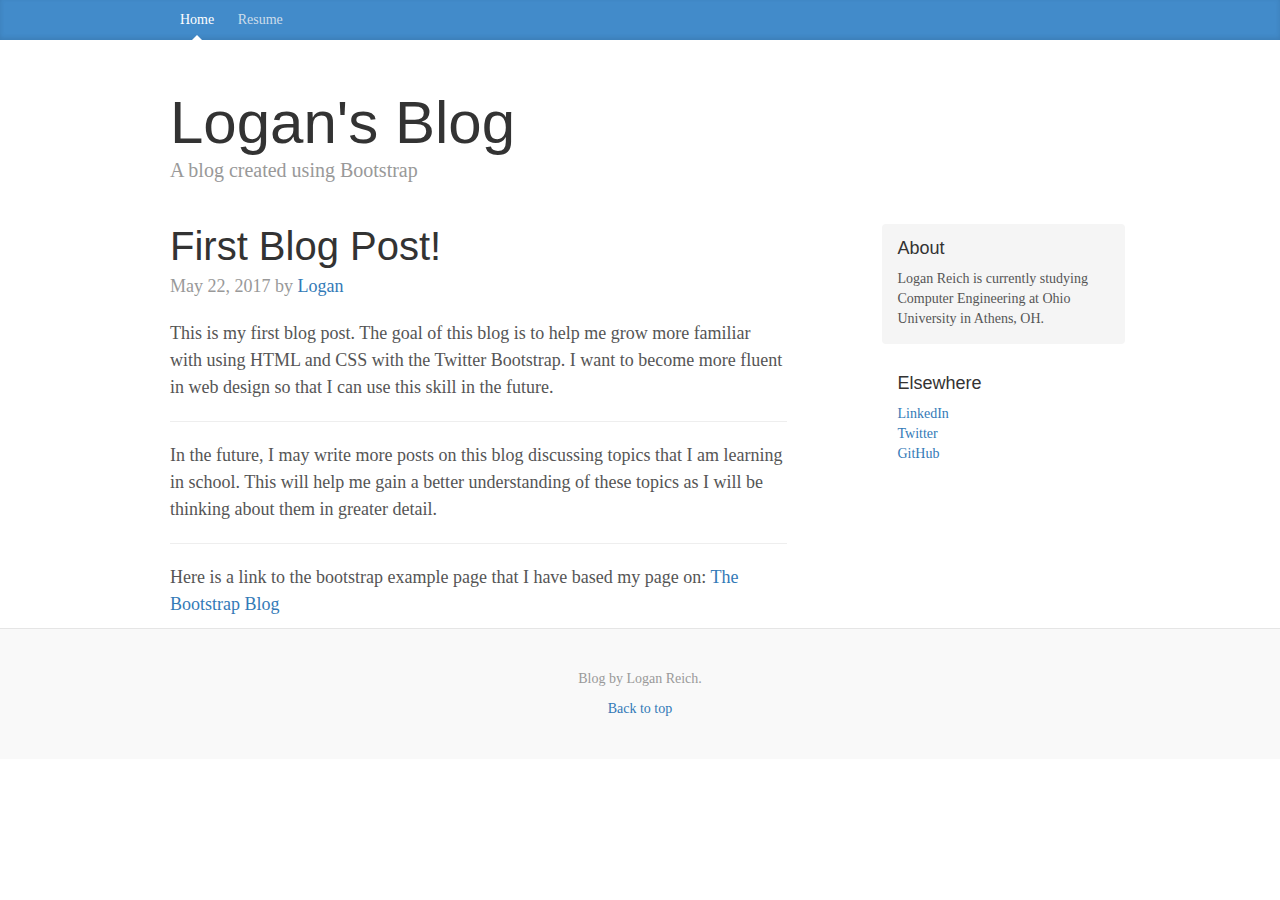
<file: public_html/index.html>
<!DOCTYPE html>
<!--
To change this license header, choose License Headers in Project Properties.
To change this template file, choose Tools | Templates
and open the template in the editor.
-->
<html>
    <head>
        <title>Logan's Blog</title>
        <meta charset="UTF-8">
        <meta name="viewport" content="width=device-width, initial-scale=1.0">
        <link href="bootstrap-3.3.7-dist/css/bootstrap.min.css" rel="stylesheet">
        <link href="blog.css" rel="stylesheet">
    </head>
    <body>
        <div class="blog-masthead">
            <div class="container">
                <nav class="blog-nav">
                    <a class="blog-nav-item active" href="#">
                        Home
                    </a>
                    <a class="blog-nav-item" href="#">Resume</a>
                </nav>
            </div>
        </div>
        <div class="container">
            <div class="blog-header">
                <h1 class="blog-title">Logan's Blog</h1>
                <p class="lead blog-description">
                    A blog created using Bootstrap
                </p>
            </div>
            <div class="row">
                <div class="col-sm-8 blog-main">
                    <h2 class="blog-post-title">First Blog Post!</h2>
                    <p class="blog-post-meta">
                        May 22, 2017 by 
                        <a href="#">Logan</a>
                    </p>
                    <p>This is my first blog post. The goal of this blog is
                        to help me grow more familiar with using HTML and CSS
                        with the Twitter Bootstrap. I want to become more fluent
                        in web design so that I can use this skill in the
                        future.</p>
                    <hr>
                    <p>In the future, I may write more posts on this blog
                        discussing topics that I am learning in school. This
                        will help me gain a better understanding of these topics
                        as I will be thinking about them in greater detail.</p>
                    <hr>
                    <p>Here is a link to the bootstrap example page that I
                        have based my page on: 
                        <a href="http://getbootstrap.com/examples/blog/">
                            The Bootstrap Blog
                        </a>
                    </p>
                    <!-- /.blog-post -->
                </div>
                <!-- /.blog-main -->
                <div class="col-sm-3 col-sm-offset-1 blog-sidebar">
                    <div class="sidebar-module sidebar-module-inset">
                        <h4>About</h4>
                        <p>Logan Reich is currently studying Computer
                            Engineering at Ohio University in Athens, OH.</p>
                    </div>
                    <div class="sidebar-module">
                        <h4>Elsewhere</h4>
                        <ol class="list-unstyled">
                            <li>
                                <a href="https://www.linkedin.com/in/lreich/">
                                    LinkedIn
                                </a>
                            </li>
                            <li>
                                <a href="https://twitter.com/SumdudeLR">
                                    Twitter
                                </a>
                            </li>
                            <li>
                                <a href="https://github.com/sumdudelr">
                                    GitHub
                                </a>
                            </li>
                        </ol>
                    </div>
                </div>
            </div>
        </div>
        <!-- Container -->
        <footer class="blog-footer">
            <p>Blog by Logan Reich.</p>
            <p>
                <a href="#">Back to top</a>
            </p>
        </footer>
        <!-- Bootstrap core JavaScript
        ================================================== -->
        <!-- Placed at the end of the document so the pages load faster -->
         <script src="https://ajax.googleapis.com/ajax/libs/jquery/1.12.4/jquery.min.js"></script>
        <script>window.jQuery || document.write('<script src="../../assets/js/vendor/jquery.min.js"><\/script>');</script>
        <script src="bootstrap-3.3.7-dist/js/bootstrap.min.js"></script>
    </body>
</html>
</file>
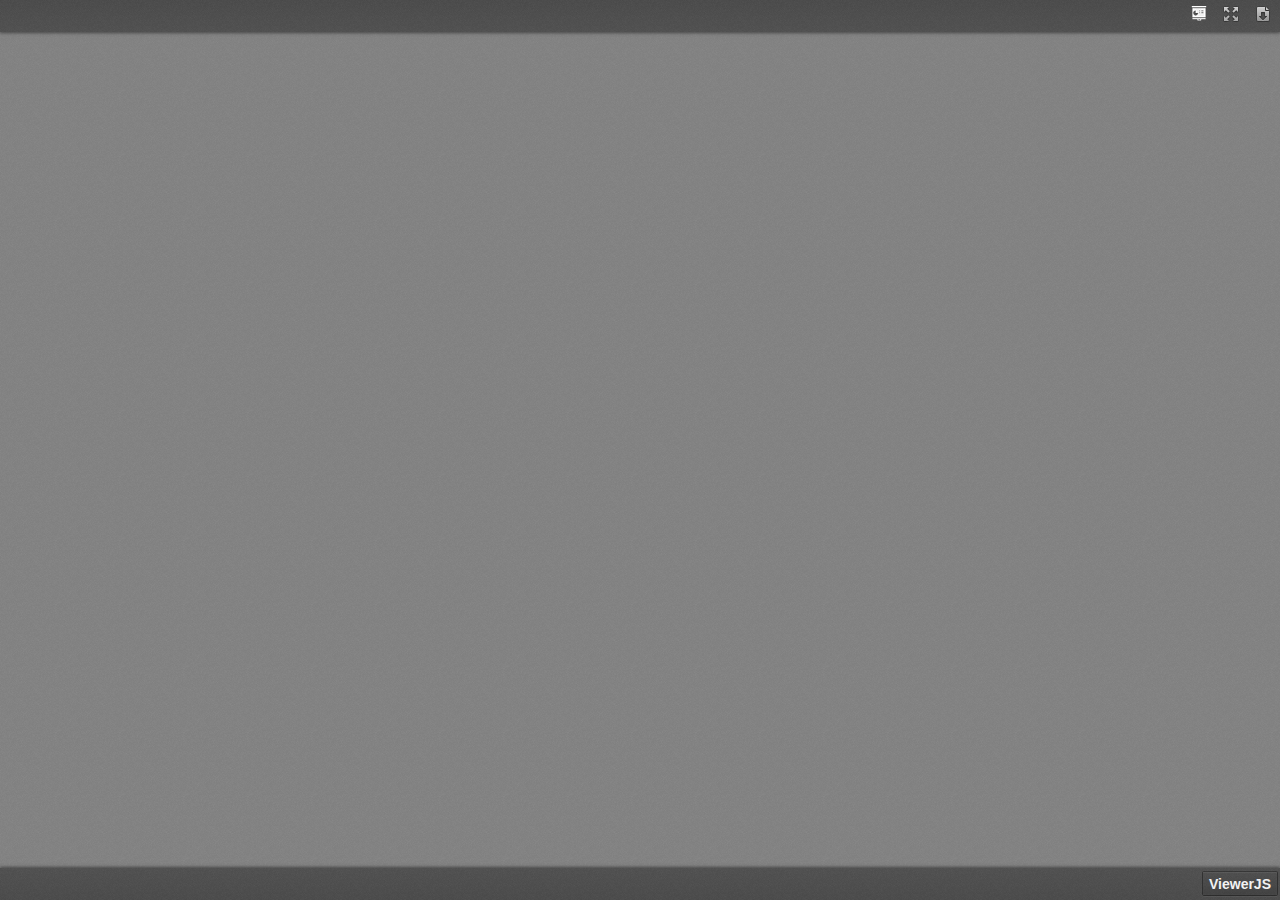
<file: public_html/viewerjs-0.5.8/ViewerJS/index.html>
<!DOCTYPE html>
<html dir="ltr" lang="en-US">
    <head>
        <meta http-equiv="Content-Type" content="text/html; charset=utf-8"/>

<!--
This is a generated file. DO NOT EDIT.

Copyright (C) 2012-2015 KO GmbH <copyright@kogmbh.com>

@licstart
This file is the compiled version of the ViewerJS module.

ViewerJS is free software: you can redistribute it and/or modify it
under the terms of the GNU Affero General Public License (GNU AGPL)
as published by the Free Software Foundation, either version 3 of
the License, or (at your option) any later version.

ViewerJS is distributed in the hope that it will be useful, but
WITHOUT ANY WARRANTY; without even the implied warranty of
MERCHANTABILITY or FITNESS FOR A PARTICULAR PURPOSE.  See the
GNU Affero General Public License for more details.

You should have received a copy of the GNU Affero General Public License
along with ViewerJS.  If not, see <http://www.gnu.org/licenses/>.
@licend

@source: http://viewerjs.org/
@source: http://github.com/kogmbh/ViewerJS
-->

        <title>ViewerJS</title>
        <!-- If you want to use custom CSS (@font-face rules, for example) you should uncomment
             the following reference and use a local.css file for that. See the example.local.css
             file for a sample.
        <link rel="stylesheet" type="text/css" href="local.css" media="screen"/>
        -->
        <meta name="viewport" content="width=device-width, initial-scale=1.0, user-scalable=no, minimum-scale=1.0, maximum-scale=1.0"/>
                <script type="text/javascript">
            ////<![CDATA[
var ODFViewerPlugin_css="@namespace cursor url(urn:webodf:names:cursor);.caret {opacity: 0 !important;}";function ODFViewerPlugin(){function b(b){var a=document.createElement("script");a.async=!1;a.src="./webodf.js";a.type="text/javascript";a.onload=function(){runtime.loadClass("gui.HyperlinkClickHandler");runtime.loadClass("odf.OdfCanvas");runtime.loadClass("ops.Session");runtime.loadClass("gui.CaretManager");runtime.loadClass("gui.HyperlinkTooltipView");runtime.loadClass("gui.SessionController");runtime.loadClass("gui.SvgSelectionView");runtime.loadClass("gui.SelectionViewManager");runtime.loadClass("gui.ShadowCursor");
runtime.loadClass("gui.SessionView");b()};document.head.appendChild(a);a=document.createElementNS(document.head.namespaceURI,"style");a.setAttribute("media","screen, print, handheld, projection");a.setAttribute("type","text/css");a.appendChild(document.createTextNode(ODFViewerPlugin_css));document.head.appendChild(a)}var r=this,f=null,x=null,s=null,k=null;this.initialize=function(q,a){b(function(){var e,c,b,q,l,z,u,v;x=document.getElementById("canvas");f=new odf.OdfCanvas(x);f.load(a);f.addListener("statereadychange",
function(){s=f.odfContainer().rootElement;k=f.odfContainer().getDocumentType(s);if("text"===k){f.enableAnnotations(!0,!1);e=new ops.Session(f);b=e.getOdtDocument();q=new gui.ShadowCursor(b);c=new gui.SessionController(e,"localuser",q,{});v=c.getEventManager();z=new gui.CaretManager(c,f.getViewport());l=new gui.SelectionViewManager(gui.SvgSelectionView);new gui.SessionView({caretAvatarsInitiallyVisible:!1},"localuser",e,c.getSessionConstraints(),z,l);l.registerCursor(q);u=new gui.HyperlinkTooltipView(f,
c.getHyperlinkClickHandler().getModifier);v.subscribe("mousemove",u.showTooltip);v.subscribe("mouseout",u.hideTooltip);var a=new ops.OpAddMember;a.init({memberid:"localuser",setProperties:{fillName:runtime.tr("Unknown Author"),color:"blue"}});e.enqueue([a]);c.insertLocalCursor()}r.onLoad()})})};this.isSlideshow=function(){return"presentation"===k};this.onLoad=function(){};this.fitToWidth=function(b){f.fitToWidth(b)};this.fitToHeight=function(b){f.fitToHeight(b)};this.fitToPage=function(b,a){f.fitToContainingElement(b,
a)};this.fitSmart=function(b){f.fitSmart(b)};this.getZoomLevel=function(){return f.getZoomLevel()};this.setZoomLevel=function(b){f.setZoomLevel(b)};this.getPages=function(){var b=Array.prototype.slice.call(s.getElementsByTagNameNS("urn:oasis:names:tc:opendocument:xmlns:drawing:1.0","page")),a=[],e,c;for(e=0;e<b.length;e+=1)c=[b[e].getAttribute("draw:name"),b[e]],a.push(c);return a};this.showPage=function(b){f.showPage(b)};this.getPluginName=function(){return"WebODF"};this.getPluginVersion=function(){return"undefined"!==
String(typeof webodf)?webodf.Version:"Unknown"};this.getPluginURL=function(){return"http://webodf.org"}};var PDFViewerPlugin_css=".page {margin: 7px auto 7px auto;position: relative;overflow: hidden;background-clip: content-box;background-color: white;box-shadow:         0px 0px 7px rgba(0, 0, 0, 0.75);-webkit-box-shadow: 0px 0px 7px rgba(0, 0, 0, 0.75);-moz-box-shadow:    0px 0px 7px rgba(0, 0, 0, 0.75);-ms-box-shadow:    0px 0px 7px rgba(0, 0, 0, 0.75);-o-box-shadow:    0px 0px 7px rgba(0, 0, 0, 0.75);}.textLayer {position: absolute;left: 0;top: 0;right: 0;bottom: 0;color: #000;font-family: sans-serif;overflow: hidden;}.textLayer > div {color: transparent;position: absolute;line-height: 1;white-space: pre;cursor: text;}::selection { background:rgba(0,0,255,0.3); }::-moz-selection { background:rgba(0,0,255,0.3); }";function PDFViewerPlugin(){function b(d,a){var b=document.createElement("script");b.async=!1;b.src=d;b.type="text/javascript";b.onload=a||b.onload;document.getElementsByTagName("head")[0].appendChild(b)}function r(d){var a;b("./compatibility.js",function(){b("./pdf.js");b("./ui_utils.js");b("./text_layer_builder.js");b("./pdfjsversion.js",d)});a=document.createElementNS(document.head.namespaceURI,"style");a.setAttribute("media","screen, print, handheld, projection");a.setAttribute("type","text/css");
a.appendChild(document.createTextNode(PDFViewerPlugin_css));document.head.appendChild(a)}function f(d){if("none"===d.style.display)return!1;var a=u.scrollTop,b=a+u.clientHeight,c=d.offsetTop;d=c+d.clientHeight;return c>=a&&c<b||d>=a&&d<b||c<a&&d>=b}function x(d,a,b){var e=c[d.pageIndex],f=e.getElementsByTagName("canvas")[0],h=e.getElementsByTagName("div")[0],k="scale("+g+", "+g+")";e.style.width=a+"px";e.style.height=b+"px";f.width=a;f.height=b;h.style.width=a+"px";h.style.height=b+"px";CustomStyle.setProp("transform",
h,k);CustomStyle.setProp("transformOrigin",h,"0% 0%");t[d.pageIndex]=t[d.pageIndex]===l.RUNNING?l.RUNNINGOUTDATED:l.BLANK}function s(d){var a,b;t[d.pageIndex]===l.BLANK&&(t[d.pageIndex]=l.RUNNING,a=c[d.pageIndex],b=B[d.pageIndex],a=a.getElementsByTagName("canvas")[0],d.render({canvasContext:a.getContext("2d"),textLayer:b,viewport:d.getViewport(g)}).promise.then(function(){t[d.pageIndex]===l.RUNNINGOUTDATED?(t[d.pageIndex]=l.BLANK,s(d)):t[d.pageIndex]=l.FINISHED}))}function k(){var d=!a.isSlideshow();
c.forEach(function(a){d&&(a.style.display="block");u.appendChild(a)});a.showPage(1);a.onLoad()}function q(d){var a,b,f,m,h,n;a=d.pageIndex+1;n=d.getViewport(g);h=document.createElement("div");h.id="pageContainer"+a;h.className="page";h.style.display="none";m=document.createElement("canvas");m.id="canvas"+a;b=document.createElement("div");b.className="textLayer";b.id="textLayer"+a;h.appendChild(m);h.appendChild(b);e[d.pageIndex]=d;c[d.pageIndex]=h;t[d.pageIndex]=l.BLANK;x(d,n.width,n.height);y<n.width&&
(y=n.width);w<n.height&&(w=n.height);n.width<n.height&&(p=!1);f=new TextLayerBuilder({textLayerDiv:b,viewport:n,pageIndex:a-1});d.getTextContent().then(function(a){f.setTextContent(a);f.render(z)});B[d.pageIndex]=f;E+=1;E===v.numPages&&k()}var a=this,e=[],c=[],B=[],t=[],l={BLANK:0,RUNNING:1,FINISHED:2,RUNNINGOUTDATED:3},z=200,u=null,v=null,p=!0,g=1,A=1,y=0,w=0,E=0;this.initialize=function(a,b){var c;r(function(){PDFJS.workerSrc="./pdf.worker.js";PDFJS.getDocument(b).then(function(b){v=b;u=a;for(c=
0;c<v.numPages;c+=1)v.getPage(c+1).then(q)})})};this.isSlideshow=function(){return p};this.onLoad=function(){};this.getPages=function(){return c};this.fitToWidth=function(d){y!==d&&(d/=y,a.setZoomLevel(d))};this.fitToHeight=function(d){w!==d&&(d/=w,a.setZoomLevel(d))};this.fitToPage=function(d,b){var c=d/y;b/w<c&&(c=b/w);a.setZoomLevel(c)};this.fitSmart=function(d,b){var c=d/y;b&&b/w<c&&(c=b/w);c=Math.min(1,c);a.setZoomLevel(c)};this.setZoomLevel=function(a){var b;if(g!==a)for(g=a,a=0;a<e.length;a+=
1)b=e[a].getViewport(g),x(e[a],b.width,b.height)};this.getZoomLevel=function(){return g};this.onScroll=function(){var a;for(a=0;a<c.length;a+=1)f(c[a])&&s(e[a])};this.getPageInView=function(){var b;if(a.isSlideshow())return A;for(b=0;b<c.length;b+=1)if(f(c[b]))return b+1};this.showPage=function(b){a.isSlideshow()?(c[A-1].style.display="none",A=b,s(e[b-1]),c[b-1].style.display="block"):(b=c[b-1],b.parentNode.scrollTop=b.offsetTop)};this.getPluginName=function(){return"PDF.js"};this.getPluginVersion=
function(){return"undefined"!==String(typeof pdfjs_version)?pdfjs_version:"From Source"};this.getPluginURL=function(){return"https://github.com/mozilla/pdf.js/"}};var ViewerJS_version="0.5.8";var viewer_css="* {padding: 0;margin: 0;}html > body {font-family: sans-serif;overflow: hidden;}.titlebar > span,.toolbarLabel,input,button,select {font: message-box;}#titlebar {position: absolute;z-index: 2;top: 0px;left: 0px;height: 32px;width: 100%;overflow: hidden;-webkit-box-shadow: 0px 1px 3px rgba(50, 50, 50, 0.75);-moz-box-shadow:    0px 1px 3px rgba(50, 50, 50, 0.75);box-shadow:         0px 1px 3px rgba(50, 50, 50, 0.75);background-image: url(images/texture.png), linear-gradient(rgba(69, 69, 69, .95), rgba(82, 82, 82, .99));background-image: url(images/texture.png), -webkit-linear-gradient(rgba(69, 69, 69, .95), rgba(82, 82, 82, .99));background-image: url(images/texture.png), -moz-linear-gradient(rgba(69, 69, 69, .95), rgba(82, 82, 82, .99));background-image: url(images/texture.png), -ms-linear-gradient(rgba(69, 69, 69, .95), rgba(82, 82, 82, .99));background-image: url(images/texture.png), -o-linear-gradient(rgba(69, 69, 69, .95), rgba(82, 82, 82, .99));}#titlebar a, #aboutDialog a, #titlebar a:visited, #aboutDialog a:visited {color: #ccc;}#documentName {margin-right: 10px;margin-left: 10px;margin-top: 8px;color: #F2F2F2;line-height: 14px;font-family: sans-serif;}#documentName {font-size: 14px;}#toolbarContainer {position: absolute;z-index: 2;bottom: 0px;left: 0px;height: 32px;width: 100%;overflow: hidden;-webkit-box-shadow: 0px -1px 3px rgba(50, 50, 50, 0.75);-moz-box-shadow:    0px -1px 3px rgba(50, 50, 50, 0.75);box-shadow:         0px -1px 3px rgba(50, 50, 50, 0.75);background-image: url(images/texture.png), linear-gradient(rgba(82, 82, 82, .99), rgba(69, 69, 69, .95));background-image: url(images/texture.png), -webkit-linear-gradient(rgba(82, 82, 82, .99), rgba(69, 69, 69, .95));background-image: url(images/texture.png), -moz-linear-gradient(rgba(82, 82, 82, .99), rgba(69, 69, 69, .95));background-image: url(images/texture.png), -ms-linear-gradient(rgba(82, 82, 82, .99), rgba(69, 69, 69, .95));background-image: url(images/texture.png), -o-linear-gradient(rgba(82, 82, 82, .99), rgba(69, 69, 69, .95));}#toolbar {position: relative;}#toolbarMiddleContainer, #toolbarLeft {visibility: hidden;}html[dir='ltr'] #toolbarLeft {margin-left: -1px;}html[dir='rtl'] #toolbarRight,html[dir='rtl'] #titlebarRight {margin-left: -1px;}html[dir='ltr'] #toolbarLeft,html[dir='rtl'] #toolbarRight,html[dir='rtl'] #titlebarRight {position: absolute;top: 0;left: 0;}html[dir='rtl'] #toolbarLeft,html[dir='ltr'] #toolbarRight,html[dir='ltr'] #titlebarRight {position: absolute;top: 0;right: 0;}html[dir='ltr'] #toolbarLeft > *,html[dir='ltr'] #toolbarMiddle > *,html[dir='ltr'] #toolbarRight > *,html[dir='ltr'] #titlebarRight > * {float: left;}html[dir='rtl'] #toolbarLeft > *,html[dir='rtl'] #toolbarMiddle > *,html[dir='rtl'] #toolbarRight > *,html[dir='rtl'] #titlebarRight > * {float: right;}html[dir='ltr'] .outerCenter {float: right;position: relative;right: 50%;}html[dir='rtl'] .outerCenter {float: left;position: relative;left: 50%;}html[dir='ltr'] .innerCenter {float: right;position: relative;right: -50%;}html[dir='rtl'] .innerCenter {float: left;position: relative;left: -50%;}html[dir='ltr'] .splitToolbarButton {margin: 3px 2px 4px 0;display: inline-block;}html[dir='rtl'] .splitToolbarButton {margin: 3px 0 4px 2px;display: inline-block;}html[dir='ltr'] .splitToolbarButton > .toolbarButton {border-radius: 0;float: left;}html[dir='rtl'] .splitToolbarButton > .toolbarButton {border-radius: 0;float: right;}.splitToolbarButton.toggled .toolbarButton {margin: 0;}.toolbarButton {border: 0 none;background-color: rgba(0, 0, 0, 0);min-width: 32px;height: 25px;border-radius: 2px;background-image: none;}html[dir='ltr'] .toolbarButton,html[dir='ltr'] .dropdownToolbarButton {margin: 3px 2px 4px 0;}html[dir='rtl'] .toolbarButton,html[dir='rtl'] .dropdownToolbarButton {margin: 3px 0 4px 2px;}.toolbarButton:hover,.toolbarButton:focus,.dropdownToolbarButton {background-color: hsla(0,0%,0%,.12);background-image: linear-gradient(hsla(0,0%,100%,.05), hsla(0,0%,100%,0));background-image: -webkit-linear-gradient(hsla(0,0%,100%,.05), hsla(0,0%,100%,0));background-image: -moz-linear-gradient(hsla(0,0%,100%,.05), hsla(0,0%,100%,0));background-image: -ms-linear-gradient(hsla(0,0%,100%,.05), hsla(0,0%,100%,0));background-image: -o-linear-gradient(hsla(0,0%,100%,.05), hsla(0,0%,100%,0));background-clip: padding-box;border: 1px solid hsla(0,0%,0%,.35);border-color: hsla(0,0%,0%,.32) hsla(0,0%,0%,.38) hsla(0,0%,0%,.42);box-shadow: 0 1px 0 hsla(0,0%,100%,.05) inset,0 0 1px hsla(0,0%,100%,.15) inset,0 1px 0 hsla(0,0%,100%,.05);}.toolbarButton:hover:active,.dropdownToolbarButton:hover:active {background-color: hsla(0,0%,0%,.2);background-image: linear-gradient(hsla(0,0%,100%,.05), hsla(0,0%,100%,0));background-image: -webkit-linear-gradient(hsla(0,0%,100%,.05), hsla(0,0%,100%,0));background-image: -moz-linear-gradient(hsla(0,0%,100%,.05), hsla(0,0%,100%,0));background-image: -ms-linear-gradient(hsla(0,0%,100%,.05), hsla(0,0%,100%,0));background-image: -o-linear-gradient(hsla(0,0%,100%,.05), hsla(0,0%,100%,0));border-color: hsla(0,0%,0%,.35) hsla(0,0%,0%,.4) hsla(0,0%,0%,.45);box-shadow: 0 1px 1px hsla(0,0%,0%,.1) inset,0 0 1px hsla(0,0%,0%,.2) inset,0 1px 0 hsla(0,0%,100%,.05);}.splitToolbarButton:hover > .toolbarButton,.splitToolbarButton:focus > .toolbarButton,.splitToolbarButton.toggled > .toolbarButton,.toolbarButton.textButton {background-color: hsla(0,0%,0%,.12);background-image: -webkit-linear-gradient(hsla(0,0%,100%,.05), hsla(0,0%,100%,0));background-image: -moz-linear-gradient(hsla(0,0%,100%,.05), hsla(0,0%,100%,0));background-image: -ms-linear-gradient(hsla(0,0%,100%,.05), hsla(0,0%,100%,0));background-image: -o-linear-gradient(hsla(0,0%,100%,.05), hsla(0,0%,100%,0));background-image: linear-gradient(hsla(0,0%,100%,.05), hsla(0,0%,100%,0));background-clip: padding-box;border: 1px solid hsla(0,0%,0%,.35);border-color: hsla(0,0%,0%,.32) hsla(0,0%,0%,.38) hsla(0,0%,0%,.42);box-shadow: 0 1px 0 hsla(0,0%,100%,.05) inset,0 0 1px hsla(0,0%,100%,.15) inset,0 1px 0 hsla(0,0%,100%,.05);-webkit-transition-property: background-color, border-color, box-shadow;-webkit-transition-duration: 150ms;-webkit-transition-timing-function: ease;-moz-transition-property: background-color, border-color, box-shadow;-moz-transition-duration: 150ms;-moz-transition-timing-function: ease;-ms-transition-property: background-color, border-color, box-shadow;-ms-transition-duration: 150ms;-ms-transition-timing-function: ease;-o-transition-property: background-color, border-color, box-shadow;-o-transition-duration: 150ms;-o-transition-timing-function: ease;transition-property: background-color, border-color, box-shadow;transition-duration: 150ms;transition-timing-function: ease;}.splitToolbarButton > .toolbarButton:hover,.splitToolbarButton > .toolbarButton:focus,.dropdownToolbarButton:hover,.toolbarButton.textButton:hover,.toolbarButton.textButton:focus {background-color: hsla(0,0%,0%,.2);box-shadow: 0 1px 0 hsla(0,0%,100%,.05) inset,0 0 1px hsla(0,0%,100%,.15) inset,0 0 1px hsla(0,0%,0%,.05);z-index: 199;}.splitToolbarButton:hover > .toolbarButton,.splitToolbarButton:focus > .toolbarButton,.splitToolbarButton.toggled > .toolbarButton,.toolbarButton.textButton {background-color: hsla(0,0%,0%,.12);background-image: -webkit-linear-gradient(hsla(0,0%,100%,.05), hsla(0,0%,100%,0));background-image: -moz-linear-gradient(hsla(0,0%,100%,.05), hsla(0,0%,100%,0));background-image: -ms-linear-gradient(hsla(0,0%,100%,.05), hsla(0,0%,100%,0));background-image: -o-linear-gradient(hsla(0,0%,100%,.05), hsla(0,0%,100%,0));background-image: linear-gradient(hsla(0,0%,100%,.05), hsla(0,0%,100%,0));background-clip: padding-box;border: 1px solid hsla(0,0%,0%,.35);border-color: hsla(0,0%,0%,.32) hsla(0,0%,0%,.38) hsla(0,0%,0%,.42);box-shadow: 0 1px 0 hsla(0,0%,100%,.05) inset,0 0 1px hsla(0,0%,100%,.15) inset,0 1px 0 hsla(0,0%,100%,.05);-webkit-transition-property: background-color, border-color, box-shadow;-webkit-transition-duration: 150ms;-webkit-transition-timing-function: ease;-moz-transition-property: background-color, border-color, box-shadow;-moz-transition-duration: 150ms;-moz-transition-timing-function: ease;-ms-transition-property: background-color, border-color, box-shadow;-ms-transition-duration: 150ms;-ms-transition-timing-function: ease;-o-transition-property: background-color, border-color, box-shadow;-o-transition-duration: 150ms;-o-transition-timing-function: ease;transition-property: background-color, border-color, box-shadow;transition-duration: 150ms;transition-timing-function: ease;}.splitToolbarButton > .toolbarButton:hover,.splitToolbarButton > .toolbarButton:focus,.dropdownToolbarButton:hover,.toolbarButton.textButton:hover,.toolbarButton.textButton:focus {background-color: hsla(0,0%,0%,.2);box-shadow: 0 1px 0 hsla(0,0%,100%,.05) inset,0 0 1px hsla(0,0%,100%,.15) inset,0 0 1px hsla(0,0%,0%,.05);z-index: 199;}.dropdownToolbarButton {border: 1px solid #333 !important;}.toolbarButton,.dropdownToolbarButton {min-width: 16px;padding: 2px 6px 2px;border: 1px solid transparent;border-radius: 2px;color: hsl(0,0%,95%);font-size: 12px;line-height: 14px;-webkit-user-select:none;-moz-user-select:none;-ms-user-select:none;cursor: default;-webkit-transition-property: background-color, border-color, box-shadow;-webkit-transition-duration: 150ms;-webkit-transition-timing-function: ease;-moz-transition-property: background-color, border-color, box-shadow;-moz-transition-duration: 150ms;-moz-transition-timing-function: ease;-ms-transition-property: background-color, border-color, box-shadow;-ms-transition-duration: 150ms;-ms-transition-timing-function: ease;-o-transition-property: background-color, border-color, box-shadow;-o-transition-duration: 150ms;-o-transition-timing-function: ease;transition-property: background-color, border-color, box-shadow;transition-duration: 150ms;transition-timing-function: ease;}html[dir='ltr'] .toolbarButton,html[dir='ltr'] .dropdownToolbarButton {margin: 3px 2px 4px 0;}html[dir='rtl'] .toolbarButton,html[dir='rtl'] .dropdownToolbarButton {margin: 3px 0 4px 2px;}.splitToolbarButton:hover > .splitToolbarButtonSeparator,.splitToolbarButton.toggled > .splitToolbarButtonSeparator {padding: 12px 0;margin: 0;box-shadow: 0 0 0 1px hsla(0,0%,100%,.03);-webkit-transition-property: padding;-webkit-transition-duration: 10ms;-webkit-transition-timing-function: ease;-moz-transition-property: padding;-moz-transition-duration: 10ms;-moz-transition-timing-function: ease;-ms-transition-property: padding;-ms-transition-duration: 10ms;-ms-transition-timing-function: ease;-o-transition-property: padding;-o-transition-duration: 10ms;-o-transition-timing-function: ease;transition-property: padding;transition-duration: 10ms;transition-timing-function: ease;}.toolbarButton.toggled:hover:active,.splitToolbarButton > .toolbarButton:hover:active {background-color: hsla(0,0%,0%,.4);border-color: hsla(0,0%,0%,.4) hsla(0,0%,0%,.5) hsla(0,0%,0%,.55);box-shadow: 0 1px 1px hsla(0,0%,0%,.2) inset,0 0 1px hsla(0,0%,0%,.3) inset,0 1px 0 hsla(0,0%,100%,.05);}html[dir='ltr'] .splitToolbarButton > .toolbarButton:first-child,html[dir='rtl'] .splitToolbarButton > .toolbarButton:last-child {position: relative;margin: 0;margin-left: 4px;margin-right: -1px;border-top-left-radius: 2px;border-bottom-left-radius: 2px;border-right-color: transparent;}html[dir='ltr'] .splitToolbarButton > .toolbarButton:last-child,html[dir='rtl'] .splitToolbarButton > .toolbarButton:first-child {position: relative;margin: 0;margin-left: -1px;border-top-right-radius: 2px;border-bottom-right-radius: 2px;border-left-color: transparent;}.splitToolbarButtonSeparator {padding: 8px 0;width: 1px;background-color: hsla(0,0%,00%,.5);z-index: 99;box-shadow: 0 0 0 1px hsla(0,0%,100%,.08);display: inline-block;margin: 5px 0;}html[dir='ltr'] .splitToolbarButtonSeparator {float:left;}html[dir='rtl'] .splitToolbarButtonSeparator {float:right;}.dropdownToolbarButton {min-width: 120px;max-width: 120px;padding: 4px 2px 4px;overflow: hidden;background: url(images/toolbarButton-menuArrows.png) no-repeat;}.dropdownToolbarButton > select {-webkit-appearance: none;-moz-appearance: none;min-width: 140px;font-size: 12px;color: hsl(0,0%,95%);margin:0;padding:0;border:none;background: rgba(0,0,0,0);}.dropdownToolbarButton > select > option {background: hsl(0,0%,24%);}#pageWidthOption {border-bottom: 1px rgba(255, 255, 255, .5) solid;}html[dir='ltr'] .dropdownToolbarButton {background-position: 95%;}html[dir='rtl'] .dropdownToolbarButton {background-position: 5%;}.toolbarButton.fullscreen::before {display: inline-block;content: url(images/toolbarButton-fullscreen.png);}.toolbarButton.presentation::before {display: inline-block;content: url(images/toolbarButton-presentation.png);}.toolbarButton.download::before {display: inline-block;content: url(images/toolbarButton-download.png);}.toolbarButton.about {color: #F2F2F2;font-size: 14px;font-weight: bold;line-height: 14px;font-family: sans-serif;}.toolbarButton.about::before {display: inline-block;}.toolbarButton.zoomOut::before {display: inline-block;content: url(images/toolbarButton-zoomOut.png);}.toolbarButton.zoomIn::before {display: inline-block;content: url(images/toolbarButton-zoomIn.png);}.toolbarButton.pageUp::before {display: inline-block;content: url(images/toolbarButton-pageUp.png);}.toolbarButton.pageDown::before {display: inline-block;content: url(images/toolbarButton-pageDown.png);}.toolbarField.pageNumber {min-width: 16px;text-align: right;width: 40px;}.toolbarField {padding: 3px 6px;margin: 4px 0 4px 0;border: 1px solid transparent;border-radius: 2px;background-color: hsla(0,0%,100%,.09);background-image: -moz-linear-gradient(hsla(0,0%,100%,.05), hsla(0,0%,100%,0));background-clip: padding-box;border: 1px solid hsla(0,0%,0%,.35);border-color: hsla(0,0%,0%,.32) hsla(0,0%,0%,.38) hsla(0,0%,0%,.42);box-shadow: 0 1px 0 hsla(0,0%,0%,.05) inset,0 1px 0 hsla(0,0%,100%,.05);color: hsl(0,0%,95%);font-size: 12px;line-height: 14px;outline-style: none;-moz-transition-property: background-color, border-color, box-shadow;-moz-transition-duration: 150ms;-moz-transition-timing-function: ease;}.toolbarField.pageNumber::-webkit-inner-spin-button,.toolbarField.pageNumber::-webkit-outer-spin-button {-webkit-appearance: none;margin: 0;}.toolbarField:hover {background-color: hsla(0,0%,100%,.11);border-color: hsla(0,0%,0%,.4) hsla(0,0%,0%,.43) hsla(0,0%,0%,.45);}.toolbarField:focus {background-color: hsla(0,0%,100%,.15);border-color: hsla(204,100%,65%,.8) hsla(204,100%,65%,.85) hsla(204,100%,65%,.9);}.toolbarLabel {min-width: 16px;padding: 3px 6px 3px 2px;margin: 4px 2px 4px 0;border: 1px solid transparent;border-radius: 2px;color: hsl(0,0%,85%);font-size: 12px;line-height: 14px;text-align: left;-webkit-user-select:none;-moz-user-select:none;cursor: default;}#canvasContainer {overflow: auto;padding-top: 6px;padding-bottom: 6px;position: absolute;top: 32px;right: 0;bottom: 32px;left: 0;text-align: center;background-color: #888;background-image: url(images/texture.png);}#canvasContainer.slideshow {padding: 0;overflow: hidden;}#canvasContainer.slideshow > * {margin: auto;position: absolute;top: 0;left: 0;right: 0;bottom: 0;}.presentationMode {top: 0 !important;bottom: 0 !important;background-color: black !important;cursor: default !important;}#canvas {box-shadow:         0px 0px 7px rgba(0, 0, 0, 0.75);-webkit-box-shadow: 0px 0px 7px rgba(0, 0, 0, 0.75);-moz-box-shadow:    0px 0px 7px rgba(0, 0, 0, 0.75);-ms-box-shadow:    0px 0px 7px rgba(0, 0, 0, 0.75);-o-box-shadow:    0px 0px 7px rgba(0, 0, 0, 0.75);overflow: hidden;}#sliderContainer {visibility: hidden;}#overlayNavigator {position: absolute;width: 100%;height: 0;top: calc(50% - 50px);background-color: rgba(0, 0, 0, 0);z-index: 3;opacity: 0;-webkit-transition: opacity 1s ease-out;-moz-transition: opacity 1s ease-out;transition: opacity 1s ease-out;}#previousPage {float: left;margin-left: 10px;border-top: 50px solid transparent;border-bottom: 50px solid transparent;border-right: 50px solid black;opacity: 0.5;}#nextPage {float: right;margin-right: 10px;border-top: 50px solid transparent;border-bottom: 50px solid transparent;border-left: 50px solid black;opacity: 0.5;}#previousPage:active {opacity: 0.8;}#nextPage:active {opacity: 0.8;}#overlayCloseButton {position: absolute;top: 10px;right: 10px;z-index: 3;font-size: 35px;color: white;background-color: black;opacity: 0.5;width: 40px;height: 40px;-webkit-border-radius: 20px;-moz-border-radius: 20px;border-radius: 20px;text-align: center;cursor: pointer;display: none;}#overlayCloseButton:active {background-color: red;}#aboutDialogCentererTable {display: table;width:100%;height:100%;}#aboutDialogCentererCell {vertical-align: middle;text-align:center;display: table-cell;}#aboutDialog {width: 280px;background-color: #666;color: white;text-align: center;border-radius: 2px;box-shadow: 0px 1px 6px black;padding: 5px;font-style: sans-serif;display: inline-block;}#aboutDialog h1 {font-size: 25pt;}#aboutDialog p {font-size: 10pt;}#aboutDialog > * {margin: 10px;}#dialogOverlay {position: absolute;left: 0px;top: 0px;width:100%;height:100%;z-index: 3;background-color: rgba(0,0,0,.5);overflow: auto;display: none;}#blanked {display: none;cursor: none;position: absolute;left: 0px;top: 0px;width:100%;height:100%;z-index: 3;}";var viewerTouch_css="#canvasContainer {top: 0;bottom: 0;}#overlayNavigator {height: 100px;pointer-events: none;}#nextPage, #previousPage {pointer-events: all;}#titlebar, #toolbarContainer {background-color: rgba(0, 0, 0, 0.6);background-image: none;-webkit-transition: all 0.5s;-moz-transition: all 0.5s;transition: all 0.5s;}#titlebar {top: -32px;}#titlebar.viewer-touched {top: 0px;}#toolbarContainer {bottom: -32px;}#toolbarContainer.viewer-touched {bottom: 0px;}.viewer-touched {display: block;opacity: 1 !important;}#next, #previous {display: none;}";function Viewer(b,r){function f(){var a,c,d,e,g,f;f="undefined"!==String(typeof ViewerJS_version)?ViewerJS_version:"From Source";b&&(d=b.getPluginName(),e=b.getPluginVersion(),g=b.getPluginURL());a=document.createElement("div");a.id="aboutDialogCentererTable";c=document.createElement("div");c.id="aboutDialogCentererCell";I=document.createElement("div");I.id="aboutDialog";I.innerHTML='<h1>ViewerJS</h1><p>Open Source document viewer for webpages, built with HTML and JavaScript.</p><p>Learn more and get your own copy on the <a href="http://viewerjs.org/" target="_blank">ViewerJS website</a>.</p>'+
(b?'<p>Using the <a href = "'+g+'" target="_blank">'+d+'</a> (<span id = "pluginVersion">'+e+"</span>) plugin to show you this document.</p>":"")+"<p>Version "+f+'</p><p>Supported by <a href="https://nlnet.nl" target="_blank"><br><img src="images/nlnet.png" width="160" height="60" alt="NLnet Foundation"></a></p><p>Made by <a href="http://kogmbh.com" target="_blank"><br><img src="images/kogmbh.png" width="172" height="40" alt="KO GmbH"></a></p><button id = "aboutDialogCloseButton" class = "toolbarButton textButton">Close</button>';
K.appendChild(a);a.appendChild(c);c.appendChild(I);a=document.createElement("button");a.id="about";a.className="toolbarButton textButton about";a.title="About";a.innerHTML="ViewerJS";Q.appendChild(a);a.addEventListener("click",function(){K.style.display="block"});document.getElementById("aboutDialogCloseButton").addEventListener("click",function(){K.style.display="none"})}function x(a){var b=R.options,c,d=!1,e;for(e=0;e<b.length;e+=1)c=b[e],c.value!==a?c.selected=!1:d=c.selected=!0;return d}function s(a,
b){if(a!==g.getZoomLevel()){g.setZoomLevel(a);var c=document.createEvent("UIEvents");c.initUIEvent("scalechange",!1,!1,window,0);c.scale=a;c.resetAutoSettings=b;window.dispatchEvent(c)}}function k(){var a;if(b.onScroll)b.onScroll();b.getPageInView&&(a=b.getPageInView())&&(F=a,document.getElementById("pageNumber").value=a)}function q(a){window.clearTimeout(M);M=window.setTimeout(function(){k()},a)}function a(a,c){var d,e;if(d="custom"===a?parseFloat(document.getElementById("customScaleOption").textContent)/
100:parseFloat(a))s(d,!0);else{d=h.clientWidth-A;e=h.clientHeight-A;switch(a){case "page-actual":s(1,c);break;case "page-width":b.fitToWidth(d);break;case "page-height":b.fitToHeight(e);break;case "page-fit":b.fitToPage(d,e);break;case "auto":b.isSlideshow()?b.fitToPage(d+A,e+A):b.fitSmart(d)}x(a)}q(300)}function e(a){var b;return-1!==["auto","page-actual","page-width"].indexOf(a)?a:(b=parseFloat(a))&&y<=b&&b<=w?a:E}function c(a){a=parseInt(a,10);return isNaN(a)?1:a}function B(){D=!D;d&&!D&&g.togglePresentationMode()}
function t(){if(d||b.isSlideshow())n.className="viewer-touched",window.clearTimeout(N),N=window.setTimeout(function(){n.className=""},5E3)}function l(){C.classList.add("viewer-touched");G.classList.add("viewer-touched");window.clearTimeout(O);O=window.setTimeout(function(){z()},5E3)}function z(){C.classList.remove("viewer-touched");G.classList.remove("viewer-touched")}function u(){C.classList.contains("viewer-touched")?z():l()}function v(a){blanked.style.display="block";blanked.style.backgroundColor=
a;z()}function p(a,b){var c=document.getElementById(a);c.addEventListener("click",function(){b();c.blur()})}var g=this,A=40,y=0.25,w=4,E="auto",d=!1,D=!1,L=!1,J,m=document.getElementById("viewer"),h=document.getElementById("canvasContainer"),n=document.getElementById("overlayNavigator"),C=document.getElementById("titlebar"),G=document.getElementById("toolbarContainer"),P=document.getElementById("toolbarLeft"),S=document.getElementById("toolbarMiddleContainer"),R=document.getElementById("scaleSelect"),
K=document.getElementById("dialogOverlay"),Q=document.getElementById("toolbarRight"),I,H=[],F,M,N,O;this.initialize=function(){var d;d=e(r.zoom);J=r.documentUrl;document.title=r.title;var f=document.getElementById("documentName");f.innerHTML="";f.appendChild(f.ownerDocument.createTextNode(r.title));b.onLoad=function(){document.getElementById("pluginVersion").innerHTML=b.getPluginVersion();b.isSlideshow()?(h.classList.add("slideshow"),P.style.visibility="visible"):(S.style.visibility="visible",b.getPageInView&&
(P.style.visibility="visible"));L=!0;H=b.getPages();document.getElementById("numPages").innerHTML="of "+H.length;g.showPage(c(r.startpage));a(d);h.onscroll=k;q()};b.initialize(h,J)};this.showPage=function(a){0>=a?a=1:a>H.length&&(a=H.length);b.showPage(a);F=a;document.getElementById("pageNumber").value=F};this.showNextPage=function(){g.showPage(F+1)};this.showPreviousPage=function(){g.showPage(F-1)};this.download=function(){var a=J.split("#")[0];window.open(a+"#viewer.action=download","_parent")};
this.toggleFullScreen=function(){D?document.exitFullscreen?document.exitFullscreen():document.cancelFullScreen?document.cancelFullScreen():document.mozCancelFullScreen?document.mozCancelFullScreen():document.webkitExitFullscreen?document.webkitExitFullscreen():document.webkitCancelFullScreen?document.webkitCancelFullScreen():document.msExitFullscreen&&document.msExitFullscreen():m.requestFullscreen?m.requestFullscreen():m.mozRequestFullScreen?m.mozRequestFullScreen():m.webkitRequestFullscreen?m.webkitRequestFullscreen():
m.webkitRequestFullScreen?m.webkitRequestFullScreen(Element.ALLOW_KEYBOARD_INPUT):m.msRequestFullscreen&&m.msRequestFullscreen()};this.togglePresentationMode=function(){var b=document.getElementById("overlayCloseButton");d?("block"===blanked.style.display&&(blanked.style.display="none",u()),C.style.display=G.style.display="block",b.style.display="none",h.classList.remove("presentationMode"),h.onmouseup=function(){},h.oncontextmenu=function(){},h.onmousedown=function(){},a("auto")):(C.style.display=
G.style.display="none",b.style.display="block",h.classList.add("presentationMode"),h.onmousedown=function(a){a.preventDefault()},h.oncontextmenu=function(a){a.preventDefault()},h.onmouseup=function(a){a.preventDefault();1===a.which?g.showNextPage():g.showPreviousPage()},a("page-fit"));d=!d};this.getZoomLevel=function(){return b.getZoomLevel()};this.setZoomLevel=function(a){b.setZoomLevel(a)};this.zoomOut=function(){var b=(g.getZoomLevel()/1.1).toFixed(2),b=Math.max(y,b);a(b,!0)};this.zoomIn=function(){var b=
(1.1*g.getZoomLevel()).toFixed(2),b=Math.min(w,b);a(b,!0)};(function(){f();b&&(g.initialize(),document.exitFullscreen||document.cancelFullScreen||document.mozCancelFullScreen||document.webkitExitFullscreen||document.webkitCancelFullScreen||document.msExitFullscreen||(document.getElementById("fullscreen").style.visibility="hidden",document.getElementById("presentation").style.visibility="hidden"),p("overlayCloseButton",g.toggleFullScreen),p("fullscreen",g.toggleFullScreen),p("presentation",function(){D||
g.toggleFullScreen();g.togglePresentationMode()}),document.addEventListener("fullscreenchange",B),document.addEventListener("webkitfullscreenchange",B),document.addEventListener("mozfullscreenchange",B),document.addEventListener("MSFullscreenChange",B),p("download",g.download),p("zoomOut",g.zoomOut),p("zoomIn",g.zoomIn),p("previous",g.showPreviousPage),p("next",g.showNextPage),p("previousPage",g.showPreviousPage),p("nextPage",g.showNextPage),document.getElementById("pageNumber").addEventListener("change",
function(){g.showPage(this.value)}),document.getElementById("scaleSelect").addEventListener("change",function(){a(this.value)}),h.addEventListener("click",t),n.addEventListener("click",t),h.addEventListener("click",u),C.addEventListener("click",l),G.addEventListener("click",l),window.addEventListener("scalechange",function(a){var b=document.getElementById("customScaleOption"),c=x(String(a.scale));b.selected=!1;c||(b.textContent=Math.round(1E4*a.scale)/100+"%",b.selected=!0)},!0),window.addEventListener("resize",
function(b){L&&(document.getElementById("pageWidthOption").selected||document.getElementById("pageAutoOption").selected)&&a(document.getElementById("scaleSelect").value);t()}),window.addEventListener("keydown",function(a){var b=a.keyCode;a=a.shiftKey;if("block"===blanked.style.display)switch(b){case 16:case 17:case 18:case 91:case 93:case 224:case 225:break;default:blanked.style.display="none",u()}else switch(b){case 8:case 33:case 37:case 38:case 80:g.showPreviousPage();break;case 13:case 34:case 39:case 40:case 78:g.showNextPage();
break;case 32:a?g.showPreviousPage():g.showNextPage();break;case 66:case 190:d&&v("#000");break;case 87:case 188:d&&v("#FFF");break;case 36:g.showPage(1);break;case 35:g.showPage(H.length)}}))})()};(function(){function b(a,b){var c=new XMLHttpRequest;c.onreadystatechange=function(){var a,f;4===c.readyState&&((200<=c.status&&300>c.status||0===c.status)&&(a=c.getResponseHeader("content-type"))&&q.some(function(b){return b.supportsMimetype(a)?(f=b,console.log("Found plugin by mimetype and xhr head: "+a),!0):!1}),b(f))};c.open("HEAD",a,!0);c.send()}function r(a){var b;q.some(function(c){return c.supportsFileExtension(a)?(b=c,!0):!1});return b}function f(a){var b=r(a);b&&console.log("Found plugin by parameter type: "+
a);return b}function x(a){a=a.split("?")[0].split(".").pop();var b=r(a);b&&console.log("Found plugin by file extension from path: "+a);return b}function s(a){var b={};(a.search||"?").substr(1).split("&").forEach(function(a){a&&(a=a.split("=",2),b[decodeURIComponent(a[0])]=decodeURIComponent(a[1]))});return b}var k,q=[function(){var a="application/vnd.oasis.opendocument.text application/vnd.oasis.opendocument.text-flat-xml application/vnd.oasis.opendocument.text-template application/vnd.oasis.opendocument.presentation application/vnd.oasis.opendocument.presentation-flat-xml application/vnd.oasis.opendocument.presentation-template application/vnd.oasis.opendocument.spreadsheet application/vnd.oasis.opendocument.spreadsheet-flat-xml application/vnd.oasis.opendocument.spreadsheet-template".split(" "),
b="odt fodt ott odp fodp otp ods fods ots".split(" ");return{supportsMimetype:function(b){return-1!==a.indexOf(b)},supportsFileExtension:function(a){return-1!==b.indexOf(a)},path:"./ODFViewerPlugin",getClass:function(){return ODFViewerPlugin}}}(),{supportsMimetype:function(a){return"application/pdf"===a},supportsFileExtension:function(a){return"pdf"===a},path:"./PDFViewerPlugin",getClass:function(){return PDFViewerPlugin}}];window.onload=function(){var a=document.location.hash.substring(1),e=s(document.location),
c;a?(e.title||(e.title=a.replace(/^.*[\\\/]/,"")),e.documentUrl=a,b(a,function(b){b||(b=e.type?f(e.type):x(a));b?"undefined"!==String(typeof loadPlugin)?loadPlugin(b.path,function(){c=b.getClass();new Viewer(new c,e)}):(c=b.getClass(),new Viewer(new c,e)):new Viewer})):new Viewer};k=document.createElementNS(document.head.namespaceURI,"style");k.setAttribute("media","screen");k.setAttribute("type","text/css");k.appendChild(document.createTextNode(viewer_css));document.head.appendChild(k);k=document.createElementNS(document.head.namespaceURI,
"style");k.setAttribute("media","only screen and (max-device-width: 800px) and (max-device-height: 800px)");k.setAttribute("type","text/css");k.setAttribute("viewerTouch","1");k.appendChild(document.createTextNode(viewerTouch_css));document.head.appendChild(k)})();

//]]>
        </script>
    </head>

    <body>
        <div id = "viewer">
            <div id = "titlebar">
                <div id = "documentName"></div>
                <div id = "titlebarRight">
                    <button id = "presentation" class = "toolbarButton presentation" title = "Presentation"></button>
                    <button id = "fullscreen" class = "toolbarButton fullscreen" title = "Fullscreen"></button>
                    <button id = "download" class = "toolbarButton download" title = "Download"></button>
                </div>
           </div>
            <div id = "toolbarContainer">
                <div id = "toolbar">
                    <div id = "toolbarLeft">
                        <div id = "navButtons" class = "splitToolbarButton">
                            <button id = "previous" class = "toolbarButton pageUp" title = "Previous Page"></button>
                            <div class="splitToolbarButtonSeparator"></div>
                            <button id = "next" class = "toolbarButton pageDown" title = "Next Page"></button>
                        </div>
                        <label id = "pageNumberLabel" class = "toolbarLabel" for = "pageNumber">Page:</label>
                        <input type = "number" id = "pageNumber" class = "toolbarField pageNumber"/>
                        <span id = "numPages" class = "toolbarLabel"></span>
                    </div>
                    <div id = "toolbarMiddleContainer" class = "outerCenter">
                        <div id = "toolbarMiddle" class = "innerCenter">
                            <div id = 'zoomButtons' class = "splitToolbarButton">
                                <button id = "zoomOut" class = "toolbarButton zoomOut" title = "Zoom Out"></button>
                                <div class="splitToolbarButtonSeparator"></div>
                                <button id = "zoomIn" class = "toolbarButton zoomIn" title = "Zoom In"></button>
                            </div>
                            <span id="scaleSelectContainer" class="dropdownToolbarButton">
                                <select id="scaleSelect" title="Zoom" oncontextmenu="return false;">
                                    <option id="pageAutoOption" value="auto" selected>Automatic</option>
                                    <option id="pageActualOption" value="page-actual">Actual Size</option>
                                    <option id="pageWidthOption" value="page-width">Full Width</option>
                                    <option id="customScaleOption" value="custom"> </option>
                                    <option value="0.5">50%</option>
                                    <option value="0.75">75%</option>
                                    <option value="1">100%</option>
                                    <option value="1.25">125%</option>
                                    <option value="1.5">150%</option>
                                    <option value="2">200%</option>
                                </select>
                            </span>
                            <div id = "sliderContainer">
                                <div id = "slider"></div>
                            </div>
                        </div>
                    </div>
                    <div id = "toolbarRight">
                    </div>
                </div>
            </div>
            <div id = "canvasContainer">
                <div id = "canvas"></div>
            </div>
            <div id = "overlayNavigator">
                <div id = "previousPage"></div>
                <div id = "nextPage"></div>
            </div>
            <div id = "overlayCloseButton">
            &#10006;
            </div>
            <div id = "dialogOverlay"></div>
            <div id = "blanked"></div>
        </div>
    </body>
</html>
</file>
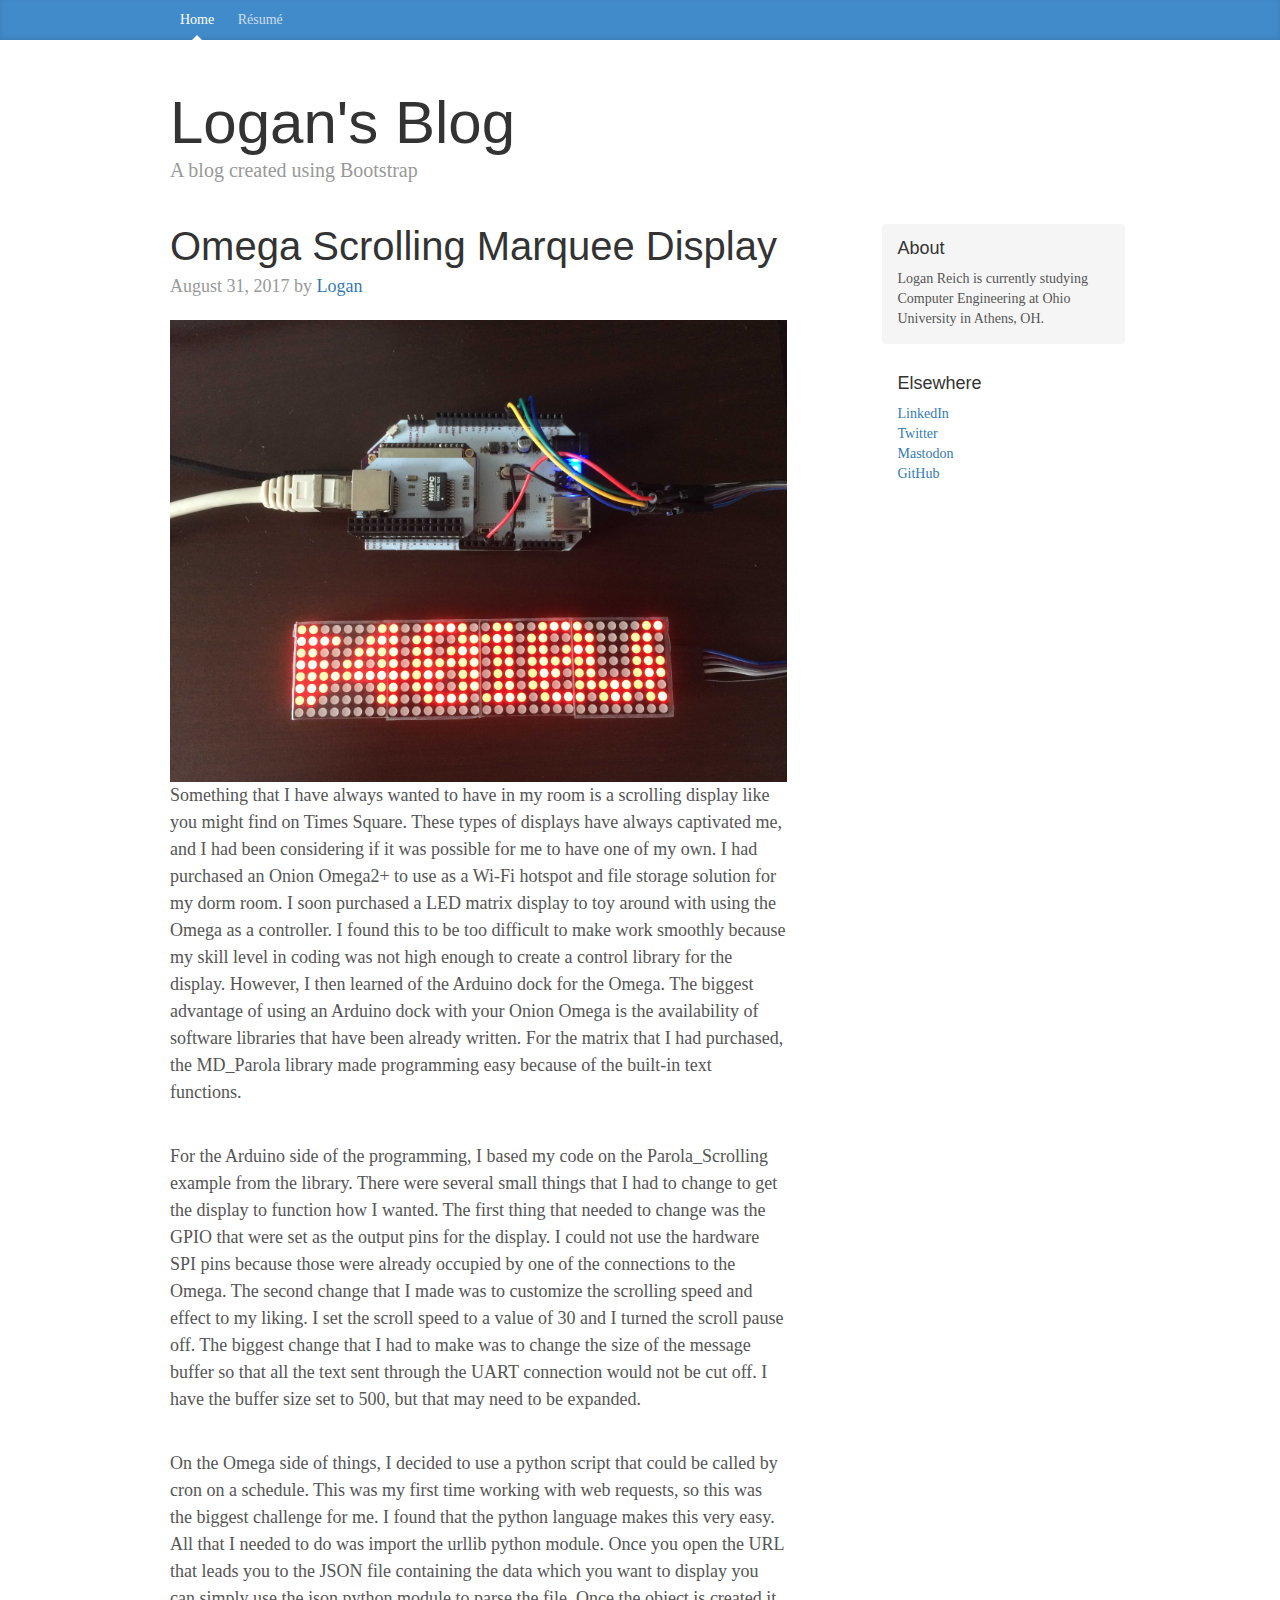
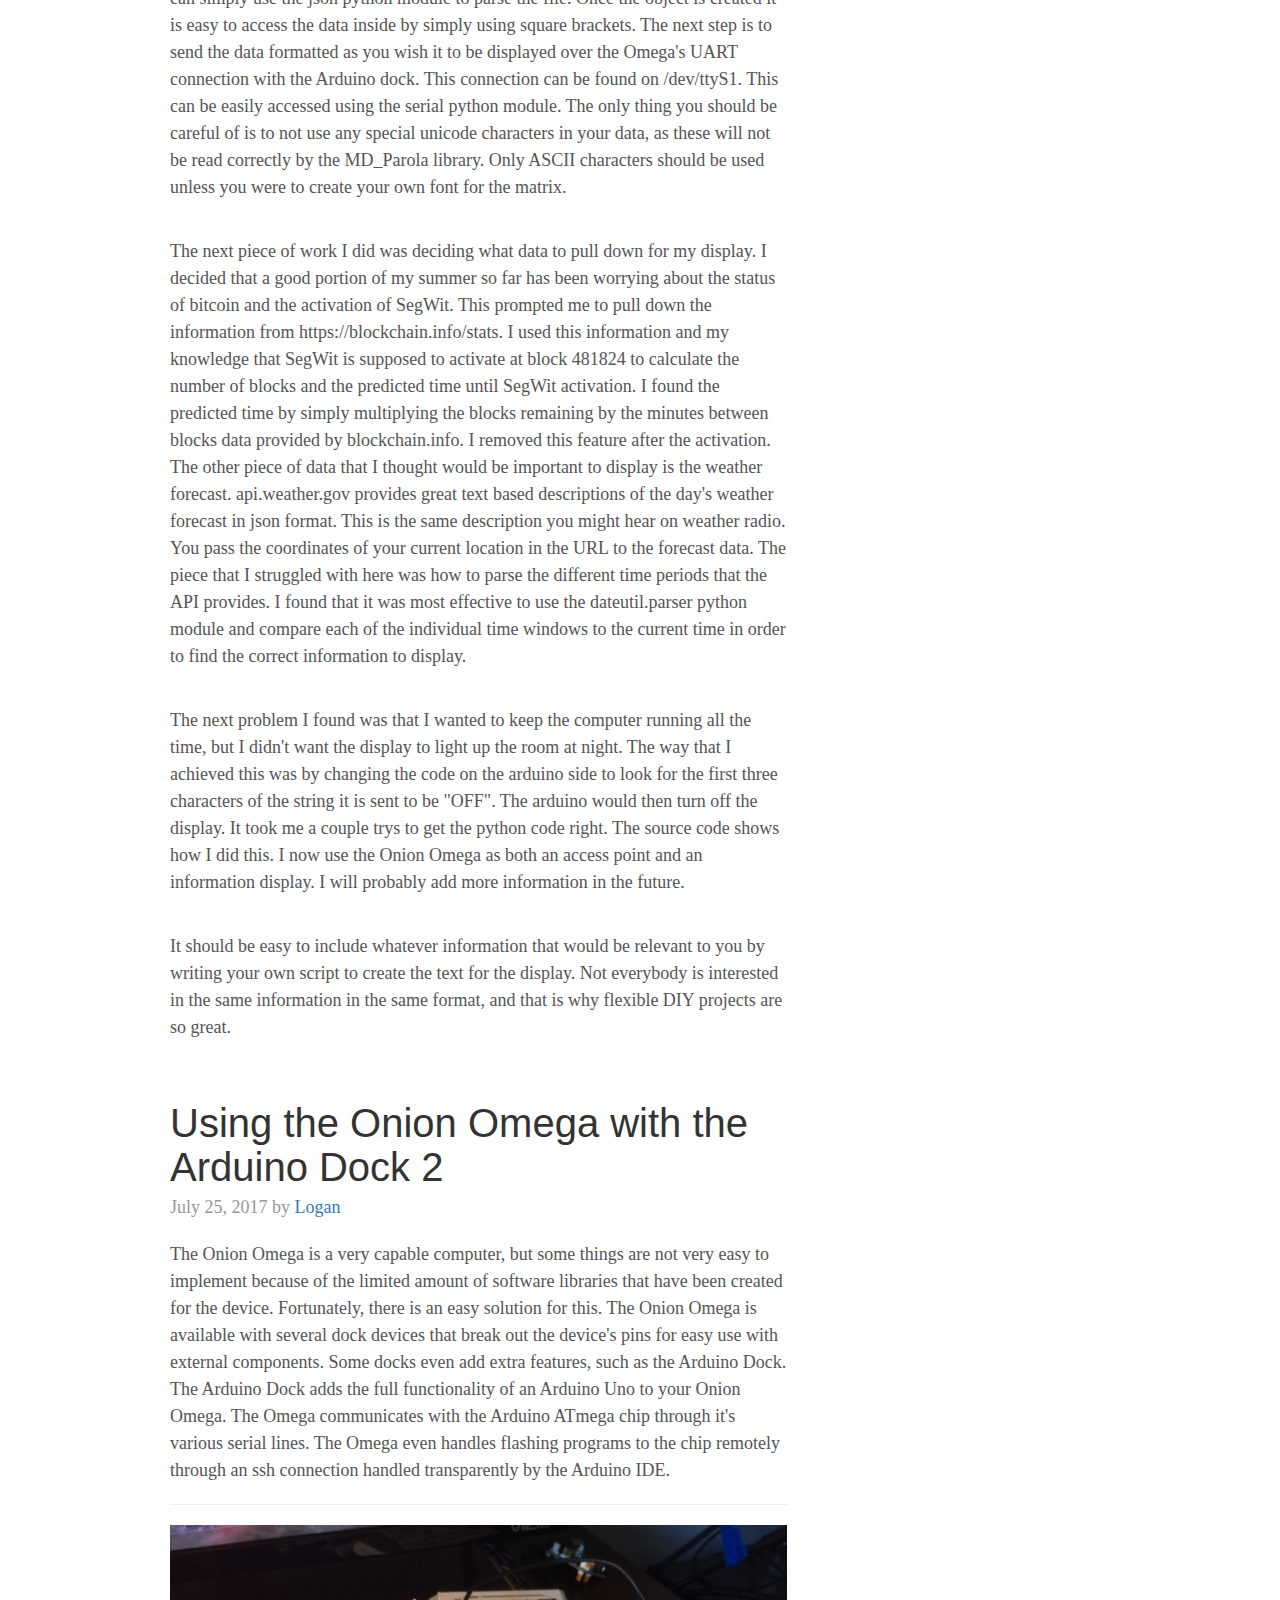
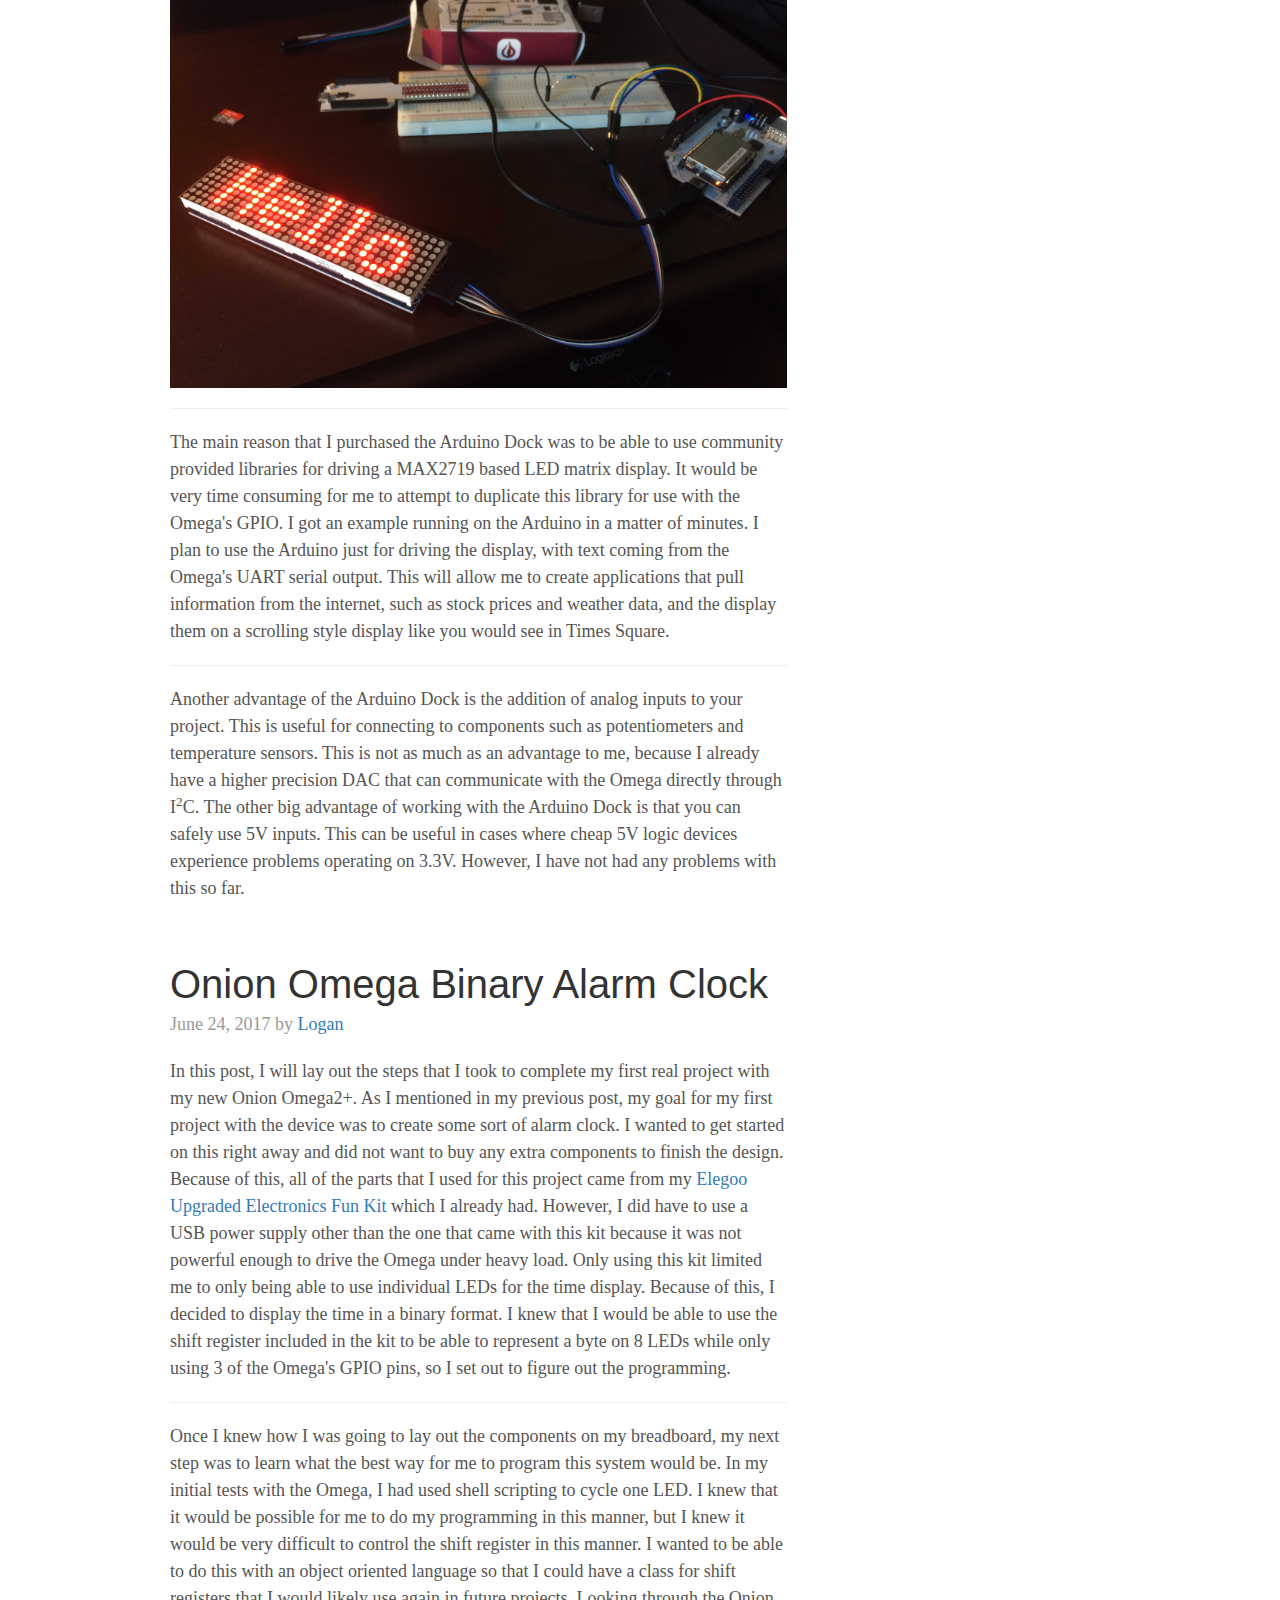
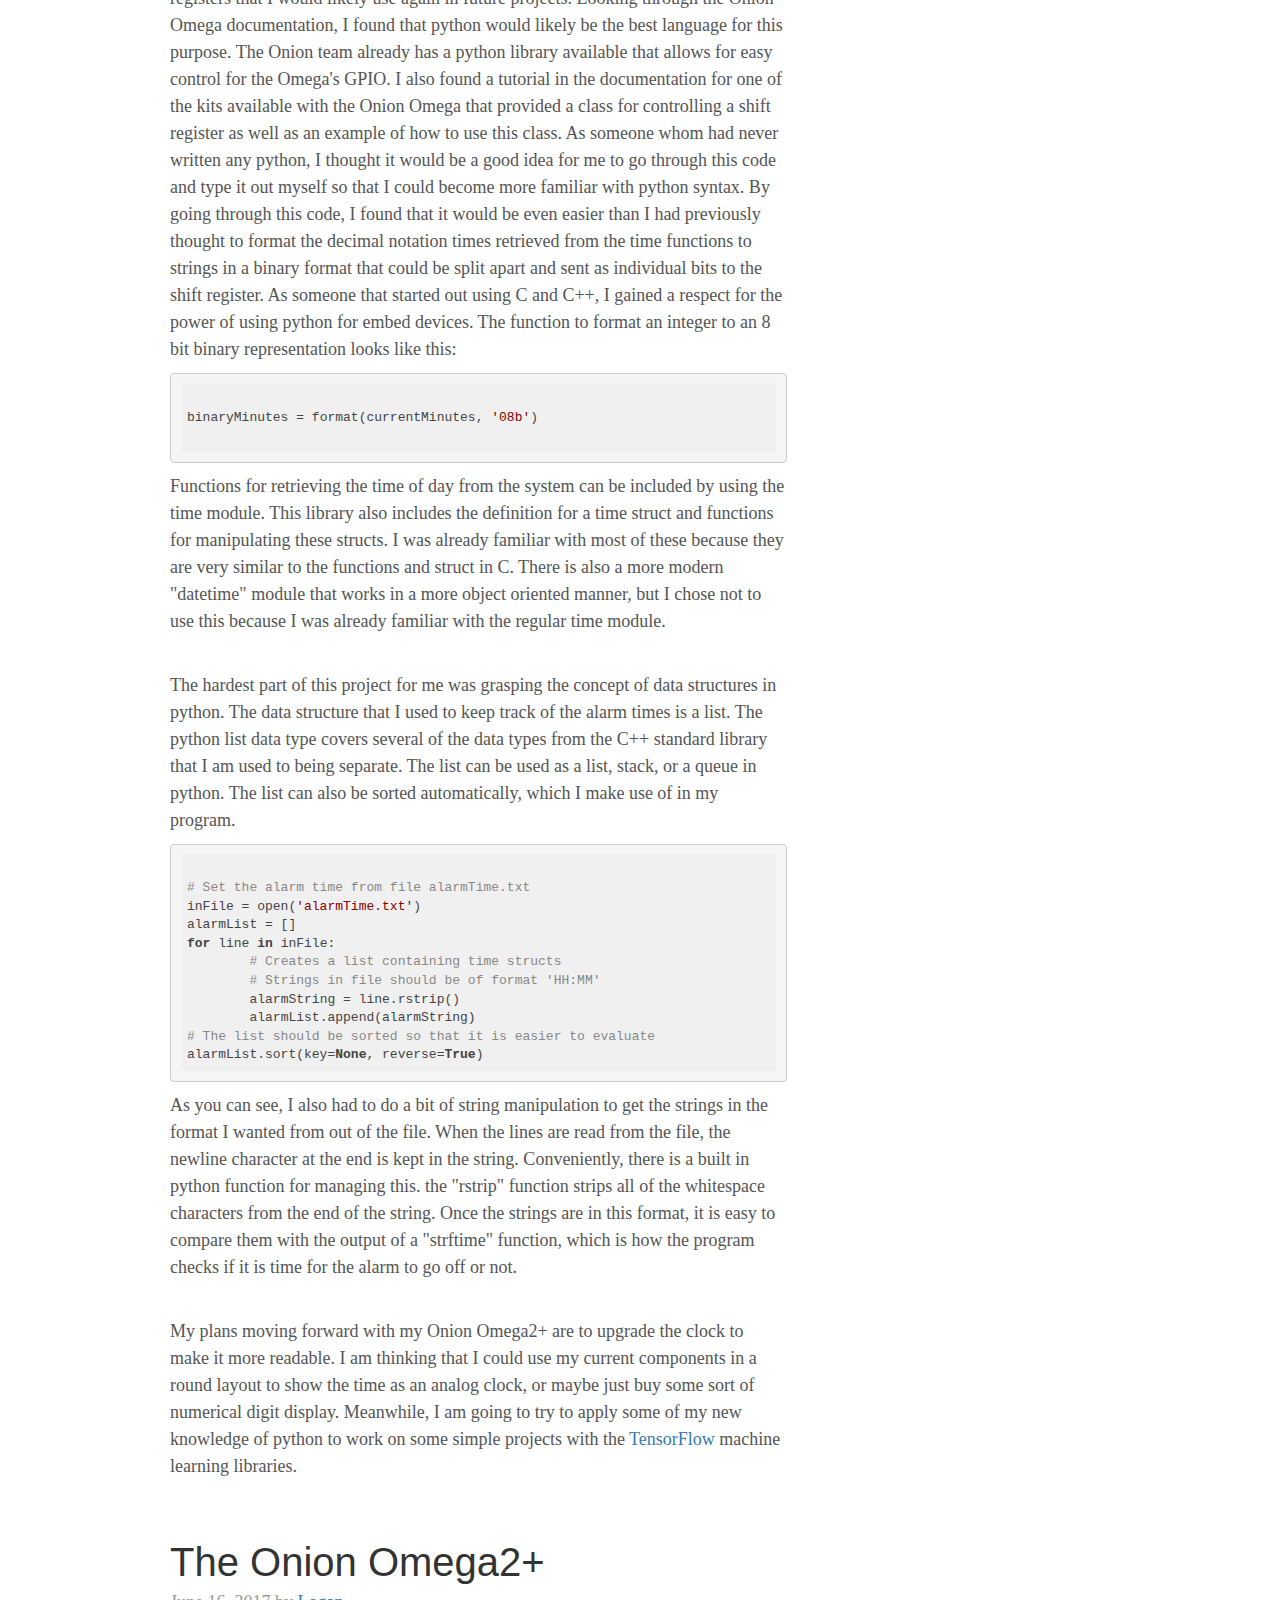
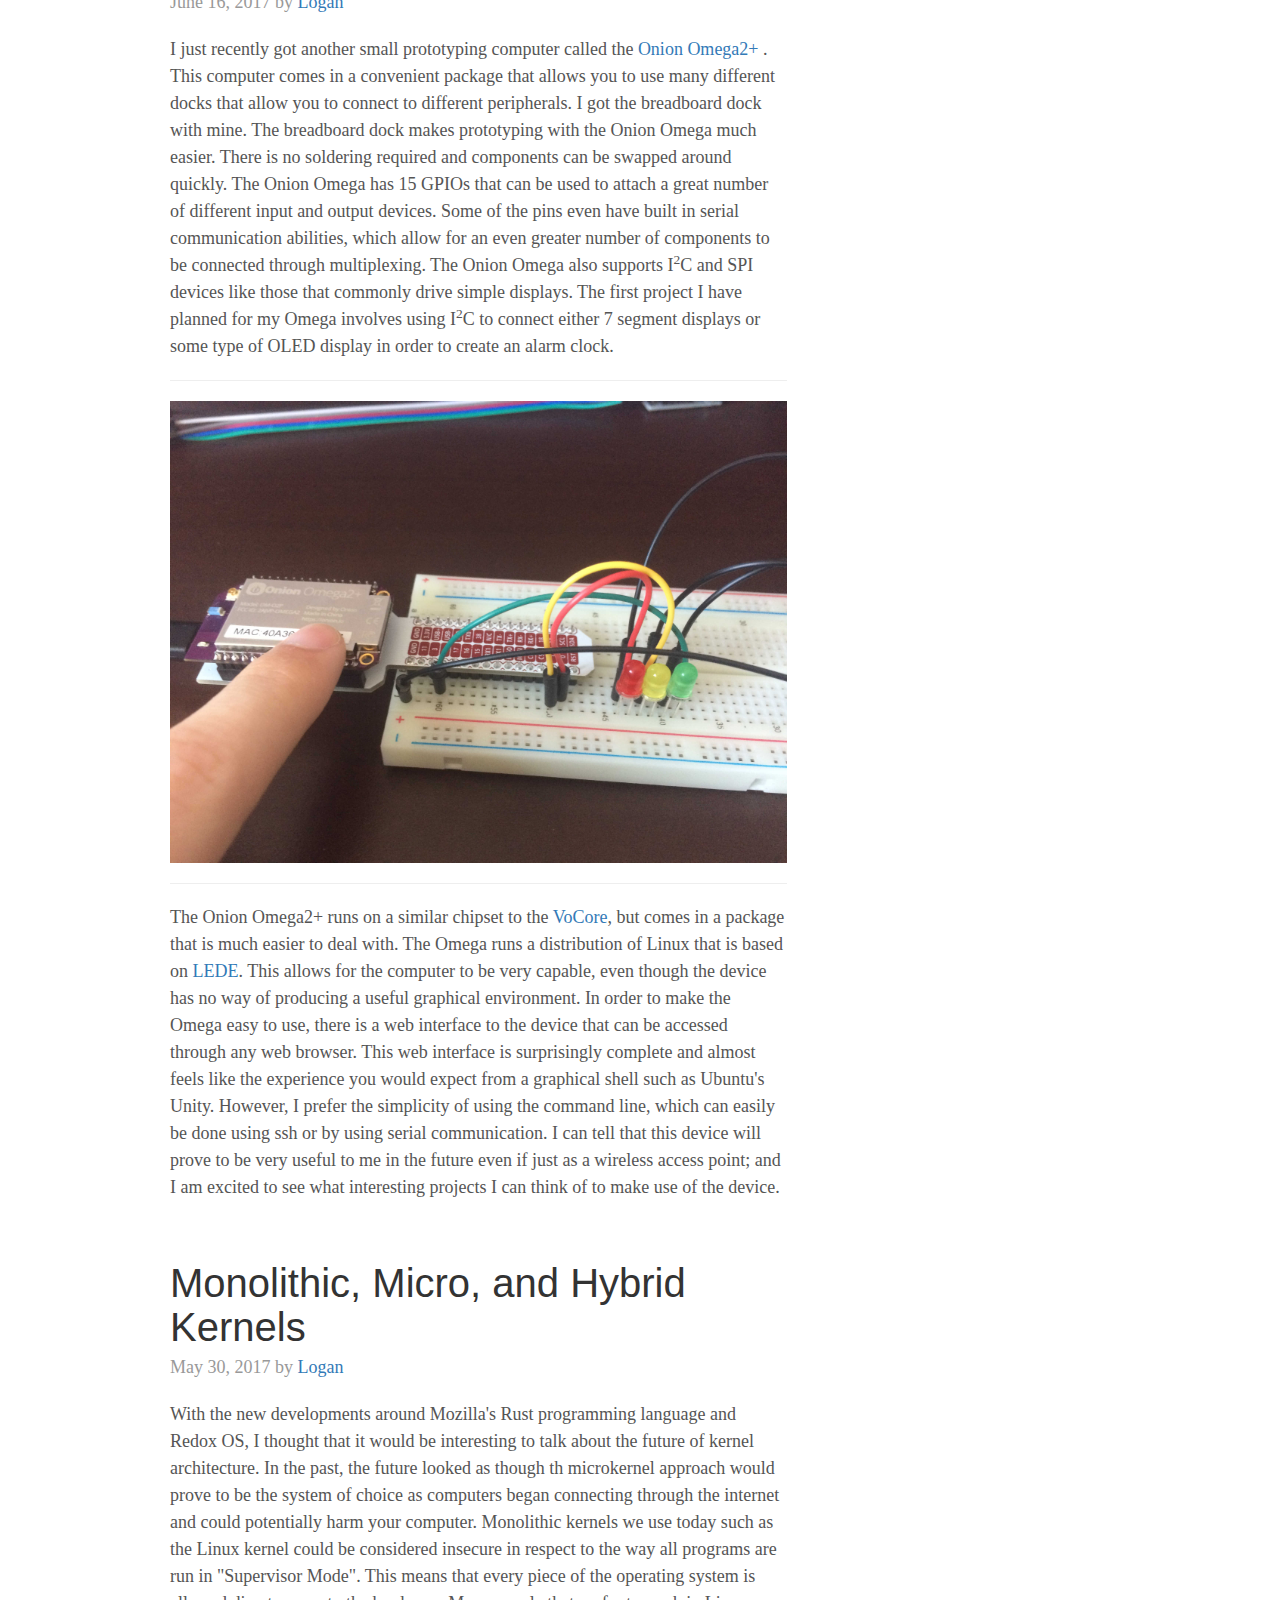
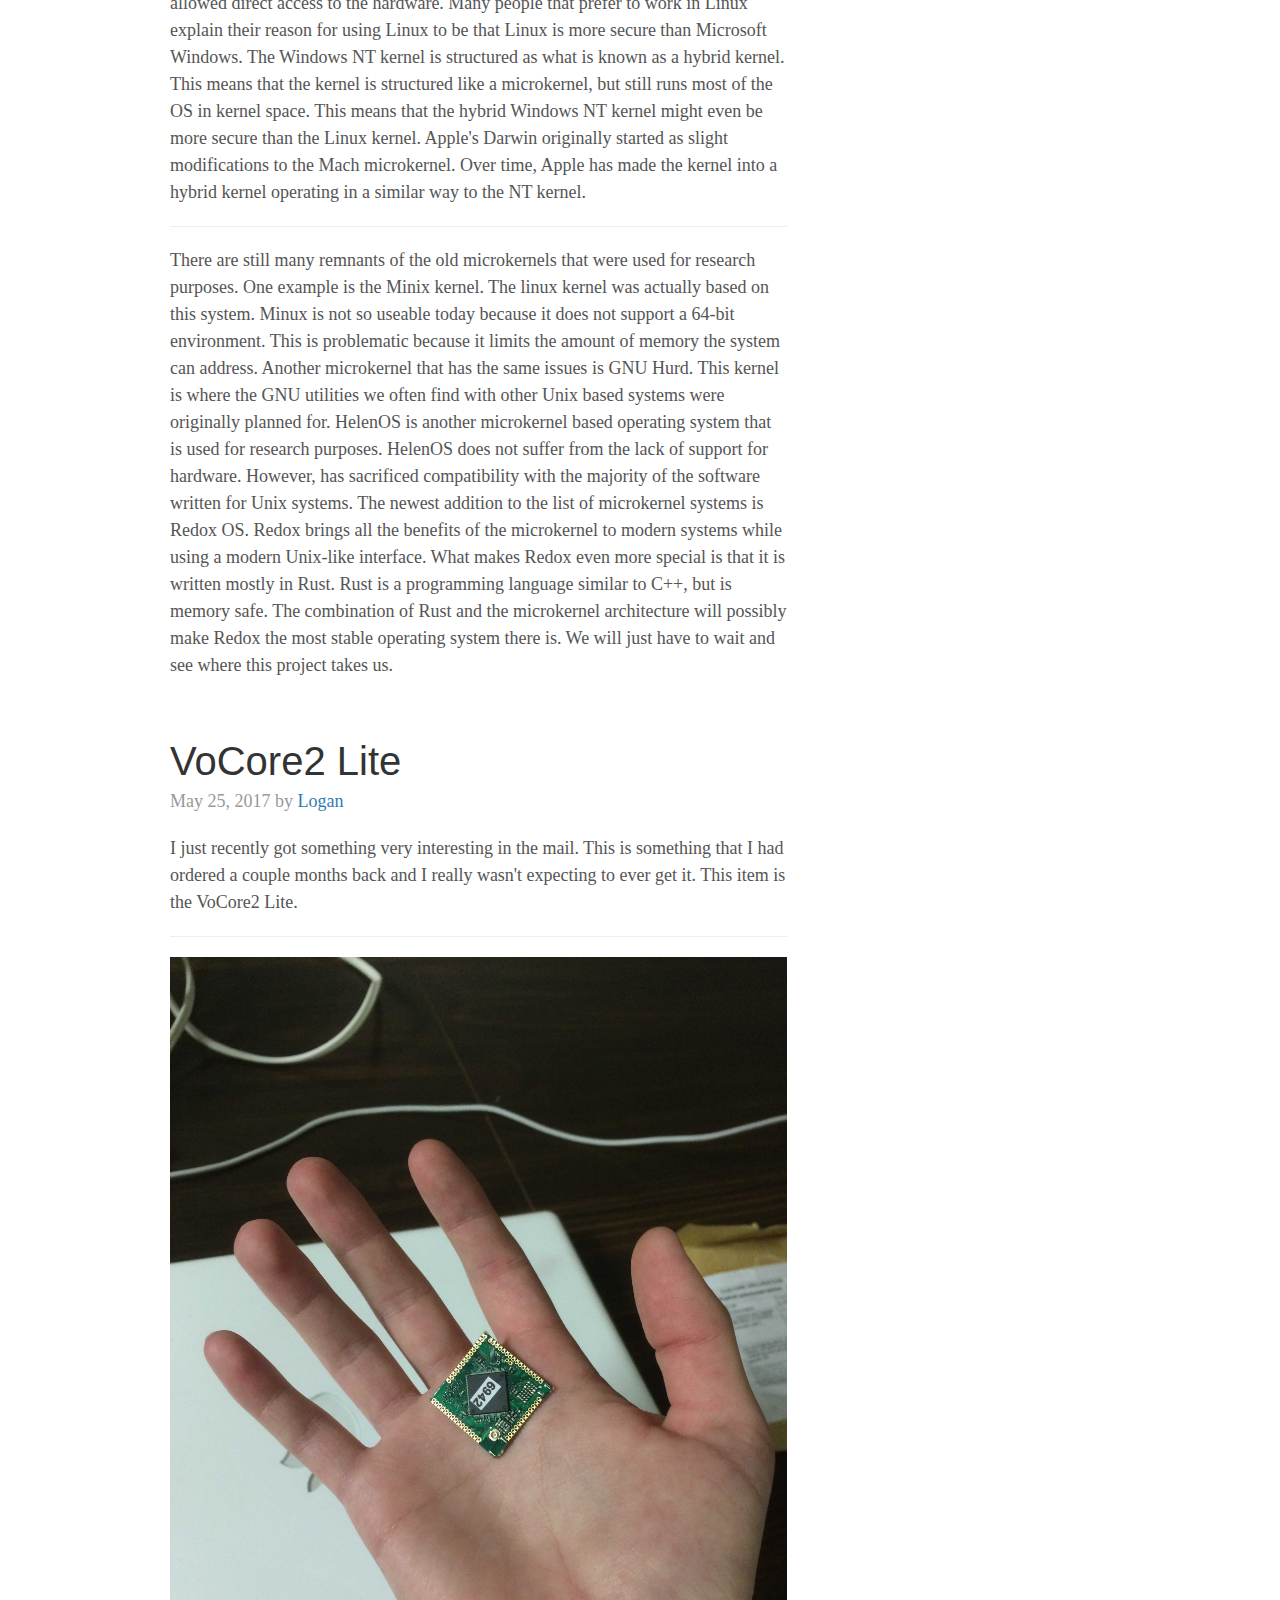
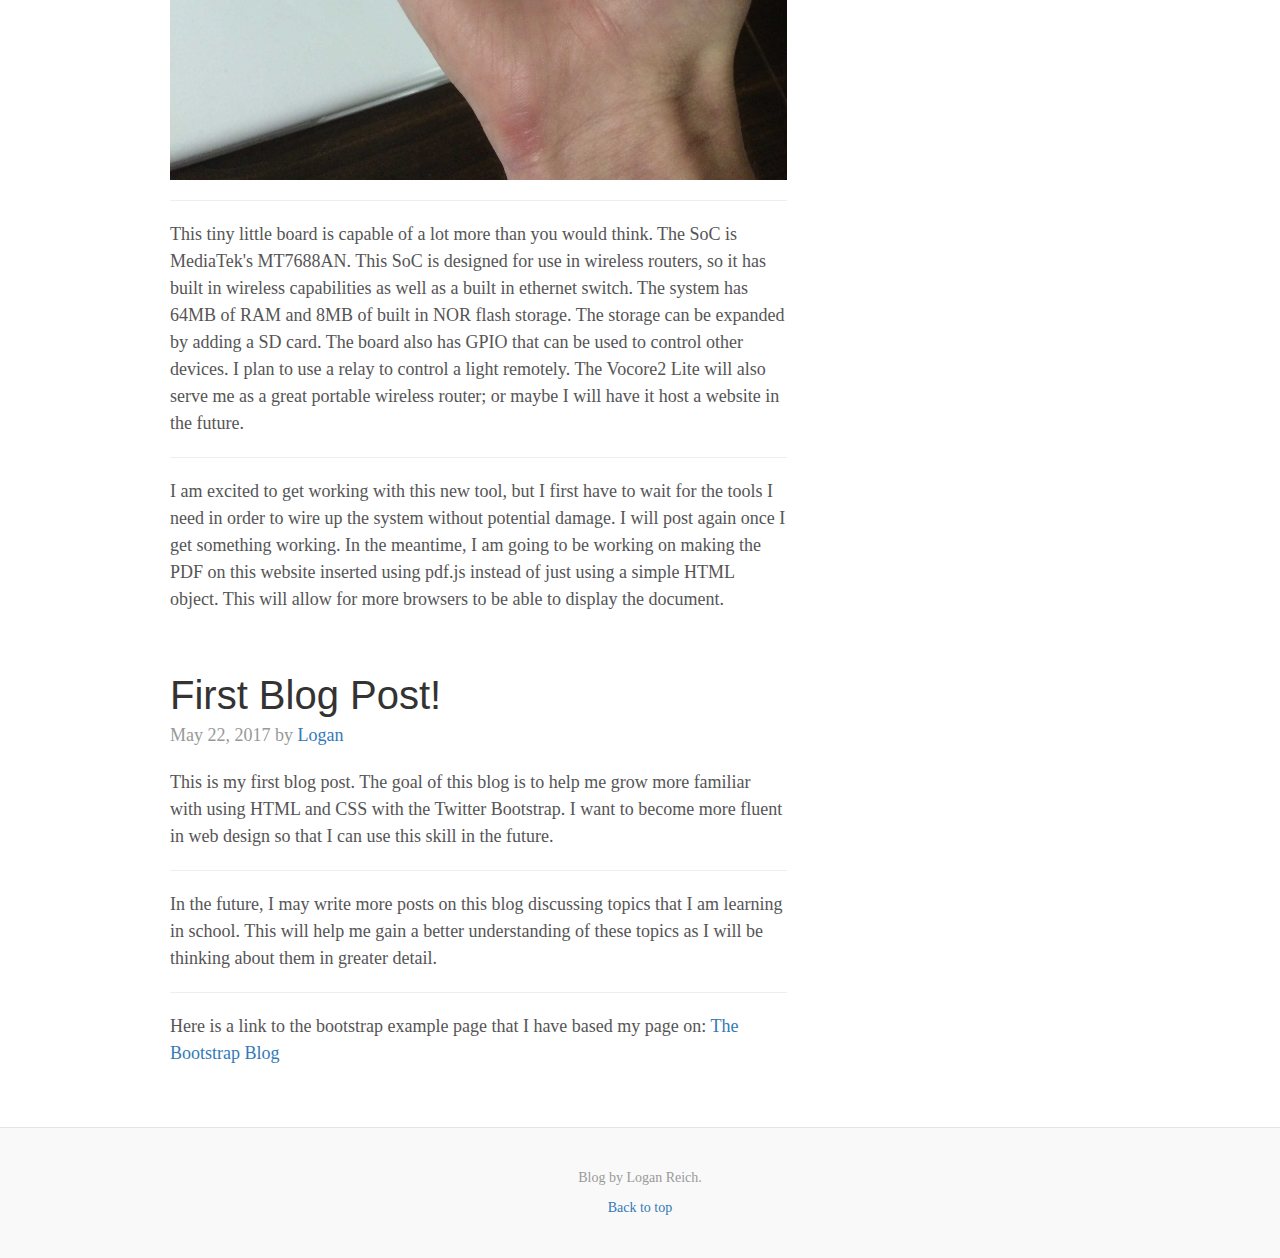
<file: public_html/homepage.html>
<!DOCTYPE html>
<!--
To change this license header, choose License Headers in Project Properties.
To change this template file, choose Tools | Templates
and open the template in the editor.
-->
<html>
    <head>
        <title>Logan's Blog</title>
        <meta charset="UTF-8">
        <meta name="viewport" content="width=device-width, initial-scale=1.0">
        <link href="bootstrap-3.3.7-dist/css/bootstrap.min.css" rel="stylesheet">
        <link href="blog.css" rel="stylesheet">
        <link rel="stylesheet" href="js/highlight.js/styles/default.min.css">
        <script src="js/highlight.js/highlight.min.js"></script>
        <script>hljs.initHighlightingOnLoad();</script>
    </head>
    <body>
        <div class="blog-masthead " id="top">
            <div class="container">
                <nav class="blog-nav">
                    <a class="blog-nav-item active" href="#">
                        Home
                    </a>
                    <a class="blog-nav-item" href="resume.html">Résumé</a>
                </nav>
            </div>
        </div>
        <div class="container">
            <div class="blog-header">
                <h1 class="blog-title">Logan's Blog</h1>
                <p class="lead blog-description">
                    A blog created using Bootstrap
                </p>
            </div>
            <div class="row">
                <div class="col-sm-8 blog-main">
                    <div class="blog-post">
                        <h2 class="blog-post-title">
                            Omega Scrolling Marquee Display
                        </h2>
                        <p class="blog-post-meta">
                            August 31, 2017 by
                            <a href="#">Logan</a>
                        </p>
                        <img src="matrix.jpg" alt="matrix display"
                             style="width: 100%">
                        <p>
                            Something that I have always wanted to have in my
                            room is a scrolling display like you might find on
                            Times Square. These types of displays have always
                            captivated me, and I had been considering if it was
                            possible for me to have one of my own. I had
                            purchased an Onion Omega2+ to use as a Wi-Fi hotspot
                            and file storage solution for my dorm room. I soon
                            purchased a LED matrix display to toy around with
                            using the Omega as a controller. I found this to be
                            too difficult to make work smoothly because my skill
                            level in coding was not high enough to create a
                            control library for the display. However, I then
                            learned of the Arduino dock for the Omega. The
                            biggest advantage of using an Arduino dock with your
                            Onion Omega is the availability of software
                            libraries that have been already written. For the
                            matrix that I had purchased, the MD_Parola library
                            made programming easy because of the built-in text
                            functions. 
                        </p>
                        <br>
                        <p>
                            For the Arduino side of the programming, I based my
                            code on the Parola_Scrolling example from the
                            library. There were several small things that I had
                            to change to get the display to function how I
                            wanted. The first thing that needed to change was
                            the GPIO that were set as the output pins for the
                            display. I could not use the hardware SPI pins
                            because those were already occupied by one of the
                            connections to the Omega. The second change that I
                            made was to customize the scrolling speed and effect
                            to my liking. I set the scroll speed to a value of
                            30 and I turned the scroll pause off. The biggest
                            change that I had to make was to change the size of
                            the message buffer so that all the text sent through
                            the UART connection would not be cut off. I have the
                            buffer size set to 500, but that may need to be
                            expanded.
                        </p>
                        <br>
                        <p>
                            On the Omega side of things, I decided to use a
                            python script that could be called by cron on a
                            schedule. This was my first time working with web
                            requests, so this was the biggest challenge for me.
                            I found that the python language makes this very
                            easy. All that I needed to do was import the urllib
                            python module. Once you open the URL that leads you
                            to the JSON file containing the data which you want
                            to display you can simply use the json python module
                            to parse the file. Once the object is created it is
                            easy to access the data inside by simply using
                            square brackets. The next step is to send the data
                            formatted as you wish it to be displayed over the
                            Omega's UART connection with the Arduino dock. This
                            connection can be found on /dev/ttyS1. This can be
                            easily accessed using the serial python module. The
                            only thing you should be careful of is to not use
                            any special unicode characters in your data, as
                            these will not be read correctly by the MD_Parola
                            library. Only ASCII characters should be used unless
                            you were to create your own font for the matrix.
                        </p>
                        <br>
                        <p>
                            The next piece of work I did was deciding what data
                            to pull down for my display. I decided that a good
                            portion of my summer so far has been worrying about
                            the status of bitcoin and the activation of SegWit.
                            This prompted me to pull down the information from
                            https://blockchain.info/stats. I used this
                            information and my knowledge that SegWit is supposed
                            to activate at block 481824 to calculate the number
                            of blocks and the predicted time until SegWit
                            activation. I found the predicted time by simply
                            multiplying the blocks remaining by the minutes
                            between blocks data provided by blockchain.info. I
                            removed this feature after the activation. The other
                            piece of data that I thought would be important to
                            display is the weather forecast. api.weather.gov
                            provides great text based descriptions of the day's
                            weather forecast in json format. This is the same
                            description you might hear on weather radio. You
                            pass the coordinates of your current location in the
                            URL to the forecast data. The piece that I struggled
                            with here was how to parse the different time
                            periods that the API provides. I found that it was
                            most effective to use the dateutil.parser python
                            module and compare each of the individual time
                            windows to the current time in order to find the
                            correct information to display.
                        </p>
                        <br>
                        <p>
                            The next problem I found was that I wanted to keep
                            the computer running all the time, but I didn't want
                            the display to light up the room at night. The way
                            that I achieved this was by changing the code on the
                            arduino side to look for the first three characters
                            of the string it is sent to be "OFF". The arduino
                            would then turn off the display. It took me a couple
                            trys to get the python code right. The source code
                            shows how I did this. I now use the Onion Omega as
                            both an access point and an information display. I
                            will probably add more information in the future.
                        </p>
                        <br>
                        <p>
                            It should be easy to include whatever information
                            that would be relevant to you by writing your own
                            script to create the text for the display. Not
                            everybody is interested in the same information in
                            the same format, and that is why flexible DIY
                            projects are so great.
                        </p>
                    </div>
                    <!-- /.blog-post -->
                    <div class="blog-post">
                        <h2 class="blog-post-title">
                            Using the Onion Omega with the Arduino Dock 2
                        </h2>
                        <p class="blog-post-meta">
                            July 25, 2017 by
                            <a href="#">Logan</a>
                        </p>
                        <p>
                            The Onion Omega is a very capable computer, but
                            some things are not very easy to implement because
                            of the limited amount of software libraries that
                            have been created for the device. Fortunately, there
                            is an easy solution for this. The Onion Omega is
                            available with several dock devices that break out
                            the device's pins for easy use with external
                            components. Some docks even add extra features, such
                            as the Arduino Dock. The Arduino Dock adds the full
                            functionality of an Arduino Uno to your Onion Omega.
                            The Omega communicates with the Arduino ATmega chip
                            through it's various serial lines. The Omega even
                            handles flashing programs to the chip remotely
                            through an ssh connection handled transparently by
                            the Arduino IDE.
                        </p>
                        <hr>
                        <img src="HelloWorld.jpg" alt="Arduino Dock & Display"
                             style="width: 100%">
                        <hr>
                        <p>
                            The main reason that I purchased the Arduino Dock
                            was to be able to use community provided libraries
                            for driving a MAX2719 based LED matrix display. It
                            would be very time consuming for me to attempt to
                            duplicate this library for use with the Omega's
                            GPIO. I got an example running on the Arduino in a
                            matter of minutes. I plan to use the Arduino just
                            for driving the display, with text coming from the
                            Omega's UART serial output. This will allow me to
                            create applications that pull information from the
                            internet, such as stock prices and weather data, and
                            the display them on a scrolling style display like
                            you would see in Times Square.
                        </p>
                        <hr>
                        <p>
                            Another advantage of the Arduino Dock is the
                            addition of analog inputs to your project. This is
                            useful for connecting to components such as
                            potentiometers and temperature sensors. This is not
                            as much as an advantage to me, because I already
                            have a higher precision DAC that can communicate
                            with the Omega directly through I<sup>2</sup>C. The
                            other big advantage of working with the Arduino Dock
                            is that you can safely use 5V inputs. This can be
                            useful in cases where cheap 5V logic devices
                            experience problems operating on 3.3V. However, I
                            have not had any problems with this so far.
                        </p>
                    </div>
                    <!-- /.blog-post -->
                    <div class="blog-post">
                        <h2 class="blog-post-title">
                            Onion Omega Binary Alarm Clock
                        </h2>
                        <p class="blog-post-meta">
                            June 24, 2017 by
                            <a href="#">Logan</a>
                        </p>
                        <p>
                            In this post, I will lay out the steps that I took
                            to complete my first real project with my new Onion
                            Omega2+. As I mentioned in my previous post, my goal
                            for my first project with the device was to create
                            some sort of alarm clock. I wanted to get started on
                            this right away and did not want to buy any extra
                            components to finish the design. Because of this,
                            all of the parts that I used for this project came
                            from my <a href="http://tinyurl.com/y7mhnzmz">
                                Elegoo Upgraded Electronics Fun Kit
                            </a> which I already had. However, I did have to use
                            a USB power supply other than the one that came with
                            this kit because it was not powerful enough to drive
                            the Omega under heavy load. Only using this kit
                            limited me to only being able to use individual LEDs
                            for the time display. Because of this, I decided to
                            display the time in a binary format. I knew that I
                            would be able to use the shift register included in
                            the kit to be able to represent a byte on 8 LEDs
                            while only using 3 of the Omega's GPIO pins, so I
                            set out to figure out the programming.
                        </p>
                        <hr>
                        <p>
                            Once I knew how I was going to lay out the
                            components on my breadboard, my next step was to
                            learn what the best way for me to program this
                            system would be. In my initial tests with the Omega,
                            I had used shell scripting to cycle one LED. I knew
                            that it would be possible for me to do my
                            programming in this manner, but I knew it would be
                            very difficult to control the shift register in this
                            manner. I wanted to be able to do this with an
                            object oriented language so that I could have
                            a class for shift registers that I would likely use
                            again in future projects. Looking through the Onion
                            Omega documentation, I found that python would
                            likely be the best language for this purpose. The
                            Onion team already has a python library available
                            that allows for easy control for the Omega's GPIO.
                            I also found a tutorial in the documentation for one
                            of the kits available with the Onion Omega that
                            provided a class for controlling a shift register as
                            well as an example of how to use this class. As
                            someone whom had never written any python, I thought
                            it would be a good idea for me to go through this
                            code and type it out myself so that I could become
                            more familiar with python syntax. By going through
                            this code, I found that it would be even easier than
                            I had previously thought to format the decimal
                            notation times retrieved from the time functions to
                            strings in a binary format that could be split apart
                            and sent as individual bits to the shift register.
                            As someone that started out using C and C++, I
                            gained a respect for the power of using python for
                            embed devices. The function to format an integer to
                            an 8 bit binary representation looks like this:
                        <pre><code >
binaryMinutes = format(currentMinutes, '08b')
                            </code></pre>
                            Functions for retrieving the time of day from the
                            system can be included by using the time module.
                            This library also includes the definition for a time
                            struct and functions for manipulating these structs.
                            I was already familiar with most of these because
                            they are very similar to the functions and struct in
                            C. There is also a more modern "datetime" module
                            that works in a more object oriented manner, but I
                            chose not to use this because I was already familiar
                            with the regular time module.
                        </p>
                        <br>
                        <p>
                            The hardest part of this project for me was grasping
                            the concept of data structures in python. The data
                            structure that I used to keep track of the alarm
                            times is a list. The python list data type covers
                            several of the data types from the C++ standard
                            library that I am used to being separate. The list
                            can be used as a list, stack, or a queue in python.
                            The list can also be sorted automatically, which I
                            make use of in my program.
                        <pre><code>
# Set the alarm time from file alarmTime.txt
inFile = open('alarmTime.txt')
alarmList = []
for line in inFile:
	# Creates a list containing time structs
	# Strings in file should be of format 'HH:MM'
	alarmString = line.rstrip()
	alarmList.append(alarmString)
# The list should be sorted so that it is easier to evaluate
alarmList.sort(key=None, reverse=True)
</code></pre>
                            As you can see, I also had to do a bit of string
                            manipulation to get the strings in the format I
                            wanted from out of the file. When the lines are read
                            from the file, the newline character at the end is
                            kept in the string. Conveniently, there is a built
                            in python function for managing this. the "rstrip"
                            function strips all of the whitespace characters
                            from the end of the string. Once the strings are in
                            this format, it is easy to compare them with the
                            output of a "strftime" function, which is how the
                            program checks if it is time for the alarm to go off
                            or not.
                        </p>
                        <br>
                        <p>
                            My plans moving forward with my Onion Omega2+ are to
                            upgrade the clock to make it more readable. I am
                            thinking that I could use my current components in a
                            round layout to show the time as an analog clock, or
                            maybe just buy some sort of numerical digit display.
                            Meanwhile, I am going to try to apply some of my
                            new knowledge of python to work on some simple
                            projects with the
                            <a href="https://www.tensorflow.org">TensorFlow</a>
                            machine learning libraries.
                        </p>
                    </div>
                    <!-- /.blog-post -->
                    <div class="blog-post">
                        <h2 class="blog-post-title">The Onion Omega2+</h2>
                        <p class="blog-post-meta">
                            June 16, 2017 by
                            <a href="#">Logan</a>
                        </p>
                        <p>
                            I just recently got another small prototyping
                            computer called the
                            <a href="https://docs.onion.io/omega2-docs/omega2p.html">
                                Onion Omega2+
                            </a>. This computer comes in a convenient package
                            that allows you to use many different docks that
                            allow you to connect to different peripherals. I got
                            the breadboard dock with mine. The breadboard dock
                            makes prototyping with the Onion Omega much easier.
                            There is no soldering required and components can be
                            swapped around quickly. The Onion Omega has 15 GPIOs
                            that can be used to attach a great number of
                            different input and output devices. Some of the pins
                            even have built in serial communication abilities,
                            which allow for an even greater number of components
                            to be connected through multiplexing. The Onion
                            Omega also supports I<sup>2</sup>C and SPI devices
                            like those that commonly drive simple displays. The
                            first project I have planned for my Omega involves
                            using I<sup>2</sup>C to connect either 7 segment
                            displays or some type of OLED display in order to
                            create an alarm clock.
                        </p>
                        <hr>
                        <img src="OnionOmega2p.jpg" alt="Onion Omega2+"
                             style="width: 100%">
                        <hr>
                        <p>
                            The Onion Omega2+ runs on a similar chipset to the
                            <a href="#voco">VoCore</a>, but comes in a package
                            that is much easier to deal with. The Omega runs a
                            distribution of Linux that is based on
                            <a href="https://lede-project.org/">LEDE</a>. This
                            allows for the computer to be very capable, even
                            though the device has no way of producing a useful
                            graphical environment. In order to make the Omega
                            easy to use, there is a web interface to the device
                            that can be accessed through any web browser. This
                            web interface is surprisingly complete and almost
                            feels like the experience you would expect from a
                            graphical shell such as Ubuntu's Unity. However, I
                            prefer the simplicity of using the command line,
                            which can easily be done using ssh or by using
                            serial communication. I can tell that this device
                            will prove to be very useful to me in the future
                            even if just as a wireless access point; and I am
                            excited to see what interesting projects I can think
                            of to make use of the device.
                        </p>
                    </div>
                    <!-- /.blog-post -->
                    <div class="blog-post">
                        <h2 class="blog-post-title">
                            Monolithic, Micro, and Hybrid Kernels
                        </h2>
                        <p class="blog-post-meta">
                            May 30, 2017 by
                            <a href="#">Logan</a>
                        </p>
                        <p>
                            With the new developments around Mozilla's Rust
                            programming language and Redox OS, I thought that it
                            would be interesting to talk about the future of
                            kernel architecture. In the past, the future looked
                            as though th microkernel approach would prove to be
                            the system of choice as computers began connecting
                            through the internet and could potentially harm your
                            computer. Monolithic kernels we use today such as
                            the Linux kernel could be considered insecure in
                            respect to the way all programs are run in
                            "Supervisor Mode". This means that every piece of
                            the operating system is allowed direct access to the
                            hardware. Many people that prefer to work in Linux
                            explain their reason for using Linux to be that
                            Linux is more secure than Microsoft Windows. The
                            Windows NT kernel is structured as what is known as
                            a hybrid kernel. This means that the kernel is
                            structured like a microkernel, but still runs most
                            of the OS in kernel space. This means that the
                            hybrid Windows NT kernel might even be more secure
                            than the Linux kernel. Apple's Darwin originally
                            started as slight modifications to the Mach
                            microkernel. Over time, Apple has made the kernel
                            into a hybrid kernel operating in a similar way to
                            the NT kernel.
                        </p>
                        <hr>
                        <p>
                            There are still many remnants of the old
                            microkernels that were used for research purposes.
                            One example is the Minix kernel. The linux kernel
                            was actually based on this system. Minux is not so
                            useable today because it does not support a 64-bit
                            environment. This is problematic because it limits
                            the amount of memory the system can address. Another
                            microkernel that has the same issues is GNU Hurd.
                            This kernel is where the GNU utilities we often find
                            with other Unix based systems were originally
                            planned for. HelenOS is another microkernel based
                            operating system that is used for research purposes.
                            HelenOS does not suffer from the lack of support for
                            hardware. However, has sacrificed compatibility with
                            the majority of the software written for Unix
                            systems. The newest addition to the list of
                            microkernel systems is Redox OS. Redox brings all
                            the benefits of the microkernel to modern systems
                            while using a modern Unix-like interface. What makes
                            Redox even more special is that it is written mostly
                            in Rust. Rust is a programming language similar to
                            C++, but is memory safe. The combination of Rust and
                            the microkernel architecture will possibly make
                            Redox the most stable operating system there is. We
                            will just have to wait and see where this project
                            takes us.
                        </p>
                    </div>
                    <!-- /.blog-post -->
                    <div class="blog-post">
                        <h2 class="blog-post-title" id="voco">VoCore2 Lite</h2>
                    <p class="blog-post-meta">
                        May 25, 2017 by
                        <a href="#">Logan</a>
                    </p>
                    <p>
                        I just recently got something very interesting in the
                        mail. This is something that I had ordered a couple
                        months back and I really wasn't expecting to ever get
                        it. This item is the VoCore2 Lite.
                    </p>
                    <hr>
                    <img src="VoCore2Lite.jpg" alt="VoCore2 Lite"
                         style="width: 100%">
                    <hr>
                    <p>
                        This tiny little board is capable of a lot more than you
                        would think. The SoC is MediaTek's MT7688AN. This SoC is
                        designed for use in wireless routers, so it has built in
                        wireless capabilities as well as a built in ethernet
                        switch. The system has 64MB of RAM and 8MB of built in
                        NOR flash storage. The storage can be expanded by adding
                        a SD card. The board also has GPIO that can be used to
                        control other devices. I plan to use a relay to control
                        a light remotely. The Vocore2 Lite will also serve me as
                        a great portable wireless router; or maybe I will have
                        it host a website in the future.
                    </p>
                    <hr>
                    <p>
                        I am excited to get working with this new tool, but I
                        first have to wait for the tools I need in order to
                        wire up the system without potential damage. I will post
                        again once I get something working. In the meantime, I
                        am going to be working on making the PDF on this website
                        inserted using pdf.js instead of just using a simple
                        HTML object. This will allow for more browsers to be
                        able to display the document.
                    </p>
                    </div>
                    <!-- /.blog-post -->
                    <div class="blog-post">
                    <h2 class="blog-post-title">First Blog Post!</h2>
                    <p class="blog-post-meta">
                        May 22, 2017 by 
                        <a href="#">Logan</a>
                    </p>
                    <p>This is my first blog post. The goal of this blog is
                        to help me grow more familiar with using HTML and CSS
                        with the Twitter Bootstrap. I want to become more fluent
                        in web design so that I can use this skill in the
                        future.</p>
                    <hr>
                    <p>In the future, I may write more posts on this blog
                        discussing topics that I am learning in school. This
                        will help me gain a better understanding of these topics
                        as I will be thinking about them in greater detail.</p>
                    <hr>
                    <p>Here is a link to the bootstrap example page that I
                        have based my page on: 
                        <a href="http://getbootstrap.com/examples/blog/">
                            The Bootstrap Blog
                        </a>
                    </p>
                    </div>
                    <!-- /.blog-post -->
                </div>
                <!-- /.blog-main -->
                <div class="col-sm-3 col-sm-offset-1">
                    <div class="sidebar-module sidebar-module-inset">
                        <h4>About</h4>
                        <p>Logan Reich is currently studying Computer
                            Engineering at Ohio University in Athens, OH.</p>
                    </div>
                    <div class="sidebar-module">
                        <h4>Elsewhere</h4>
                        <ol class="list-unstyled">
                            <li>
                                <a href="https://www.linkedin.com/in/lreich/">
                                    LinkedIn
                                </a>
                            </li>
                            <li>
                                <a href="https://twitter.com/SumdudeLR">
                                    Twitter
                                </a>
                            </li>
                            <li>
                                <a href="https://mastodon.technology/@sumdudelr">
                                    Mastodon
                                </a>
                            </li>
                            <li>
                                <a href="https://github.com/sumdudelr">
                                    GitHub
                                </a>
                            </li>
                        </ol>
                    </div>
                </div>
            </div>
        </div>
        <!-- Container -->
        <footer class="blog-footer">
            <p>Blog by Logan Reich.</p>
            <p>
                <a href="#top">Back to top</a>
            </p>
        </footer>
        <!-- Bootstrap core JavaScript
        ================================================== -->
        <!-- Placed at the end of the document so the pages load faster -->
         <script src="https://ajax.googleapis.com/ajax/libs/jquery/1.12.4/jquery.min.js"></script>
        <script>window.jQuery || document.write('<script src="../../assets/js/vendor/jquery.min.js"><\/script>');</script>
        <script src="bootstrap-3.3.7-dist/js/bootstrap.min.js"></script>
    </body>
</html>
</file>
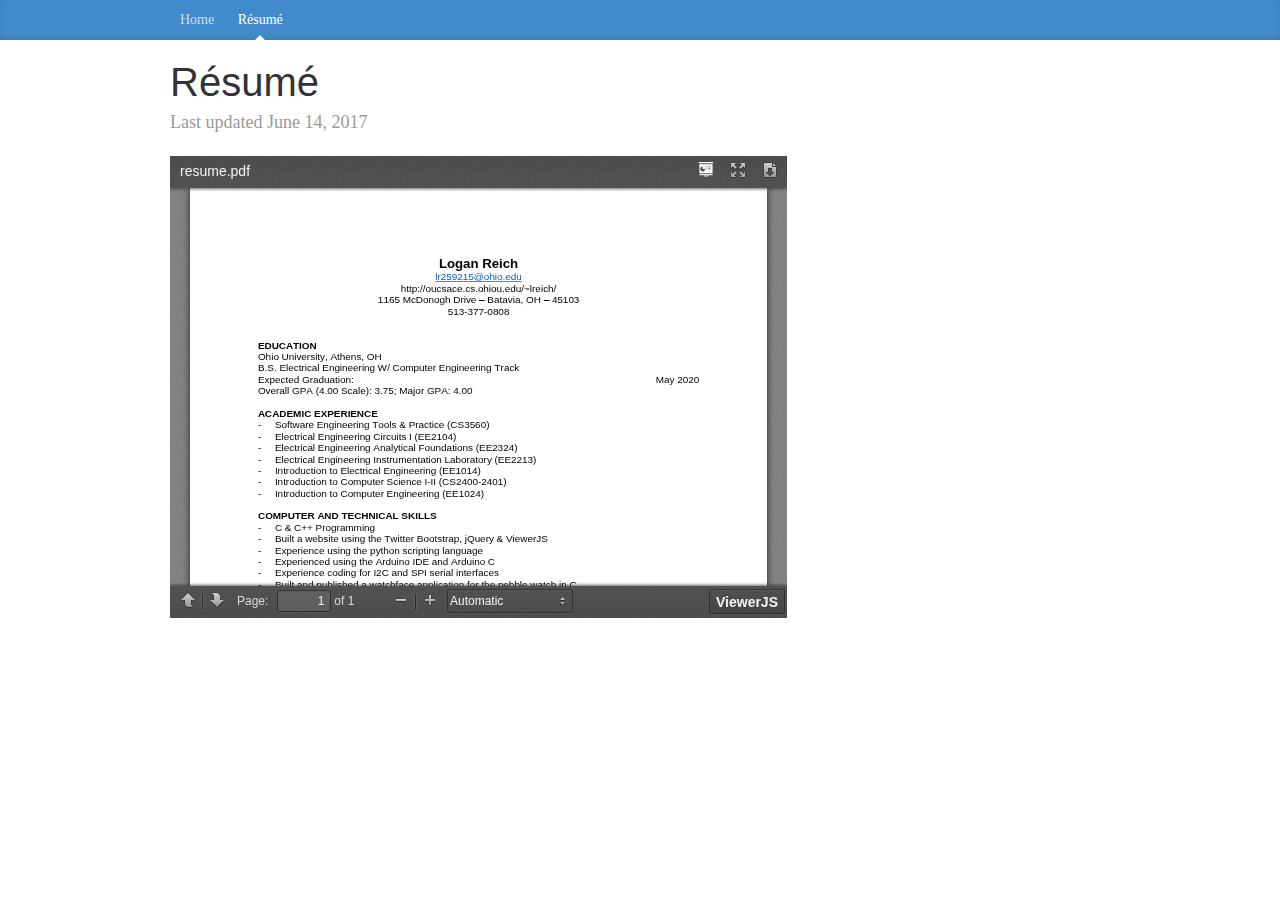
<file: public_html/resume.html>
<!DOCTYPE html>
<!--
To change this license header, choose License Headers in Project Properties.
To change this template file, choose Tools | Templates
and open the template in the editor.
-->
<html>
    <head>
        <title>Logan's Résumé</title>
        <meta charset="UTF-8">
        <meta name="viewport" content="width=device-width, initial-scale=1.0">
        <link href="bootstrap-3.3.7-dist/css/bootstrap.min.css" rel="stylesheet">
        <link href="blog.css" rel="stylesheet">
        <style>
            .pdf {
                width: 100%

                    /* JS will set height */
            }
        </style>
        <script src="https://ajax.googleapis.com/ajax/libs/jquery/1.12.4/jquery.min.js"
        type="text/javascript"></script>

    </head>
    <body>
        <div class="blog-masthead" id="top">
            <div class="container">
                <nav class="blog-nav">
                    <a class="blog-nav-item" href="homepage.html">Home</a>
                    <a class="blog-nav-item active" href="#top">Résumé</a>
                </nav>
            </div>
        </div>
        <div class="container">
            <div class="row">
                <div class="col-sm-8 blog-main">
                    <div class="blog-post" style="padding-top: 20px">
                        <h2 class="blog-post-title">Résumé</h2>
                        <p class="blog-post-meta">Last updated June 14, 2017</p>
                        <div class="embed-responsive embed-responsive-4by3">
                            <iframe src="viewerjs-0.5.8/ViewerJS/#../../resume.pdf"
                                    allowfullscreen style="width: 100%; height: 100%"
                                    class="embed-responsive-item">
                                PDF
                            </iframe>
                        </div>
                    </div>
                </div>
            </div>
        </div>
    </body>
</html>
</file>
<file: public_html/blog.css>
/*
To change this license header, choose License Headers in Project Properties.
To change this template file, choose Tools | Templates
and open the template in the editor.
*/
/* 
    Created on : May 22, 2017, 9:55:04 AM
    Author     : user
*/
/*
 * Globals
 */

body {
  font-family: Georgia, "Times New Roman", Times, serif;
  color: #555;
}

h1, .h1,
h2, .h2,
h3, .h3,
h4, .h4,
h5, .h5,
h6, .h6 {
  margin-top: 0;
  font-family: "Helvetica Neue", Helvetica, Arial, sans-serif;
  font-weight: normal;
  color: #333;
}


/*
 * Override Bootstrap's default container.
 */

@media (min-width: 1200px) {
  .container {
    width: 970px;
  }
}


/*
 * Masthead for nav
 */

.blog-masthead {
  background-color: #428bca;
  -webkit-box-shadow: inset 0 -2px 5px rgba(0,0,0,.1);
          box-shadow: inset 0 -2px 5px rgba(0,0,0,.1);
}

/* Nav links */
.blog-nav-item {
  position: relative;
  display: inline-block;
  padding: 10px;
  font-weight: 500;
  color: #cdddeb;
}
.blog-nav-item:hover,
.blog-nav-item:focus {
  color: #fff;
  text-decoration: none;
}

/* Active state gets a caret at the bottom */
.blog-nav .active {
  color: #fff;
}
.blog-nav .active:after {
  position: absolute;
  bottom: 0;
  left: 50%;
  width: 0;
  height: 0;
  margin-left: -5px;
  vertical-align: middle;
  content: " ";
  border-right: 5px solid transparent;
  border-bottom: 5px solid;
  border-left: 5px solid transparent;
}


/*
 * Blog name and description
 */

.blog-header {
  padding-top: 20px;
  padding-bottom: 20px;
}
.blog-title {
  margin-top: 30px;
  margin-bottom: 0;
  font-size: 60px;
  font-weight: normal;
}
.blog-description {
  font-size: 20px;
  color: #999;
}


/*
 * Main column and sidebar layout
 */

.blog-main {
  font-size: 18px;
  line-height: 1.5;
}

/* Sidebar modules for boxing content */
.sidebar-module {
  padding: 15px;
  margin: 0 -15px 15px;
}
.sidebar-module-inset {
  padding: 15px;
  background-color: #f5f5f5;
  border-radius: 4px;
}
.sidebar-module-inset p:last-child,
.sidebar-module-inset ul:last-child,
.sidebar-module-inset ol:last-child {
  margin-bottom: 0;
}


/* Pagination */
.pager {
  margin-bottom: 60px;
  text-align: left;
}
.pager > li > a {
  width: 140px;
  padding: 10px 20px;
  text-align: center;
  border-radius: 30px;
}


/*
 * Blog posts
 */

.blog-post {
  margin-bottom: 60px;
}
.blog-post-title {
  margin-bottom: 5px;
  font-size: 40px;
}
.blog-post-meta {
  margin-bottom: 20px;
  color: #999;
}


/*
 * Footer
 */

.blog-footer {
  padding: 40px 0;
  color: #999;
  text-align: center;
  background-color: #f9f9f9;
  border-top: 1px solid #e5e5e5;
}
.blog-footer p:last-child {
  margin-bottom: 0;
}
</file>
<file: public_html/js/highlight.js/styles/default.min.css>
.hljs{display:block;overflow-x:auto;padding:0.5em;background:#F0F0F0}.hljs,.hljs-subst{color:#444}.hljs-comment{color:#888888}.hljs-keyword,.hljs-attribute,.hljs-selector-tag,.hljs-meta-keyword,.hljs-doctag,.hljs-name{font-weight:bold}.hljs-type,.hljs-string,.hljs-number,.hljs-selector-id,.hljs-selector-class,.hljs-quote,.hljs-template-tag,.hljs-deletion{color:#880000}.hljs-title,.hljs-section{color:#880000;font-weight:bold}.hljs-regexp,.hljs-symbol,.hljs-variable,.hljs-template-variable,.hljs-link,.hljs-selector-attr,.hljs-selector-pseudo{color:#BC6060}.hljs-literal{color:#78A960}.hljs-built_in,.hljs-bullet,.hljs-code,.hljs-addition{color:#397300}.hljs-meta{color:#1f7199}.hljs-meta-string{color:#4d99bf}.hljs-emphasis{font-style:italic}.hljs-strong{font-weight:bold}
</file>
